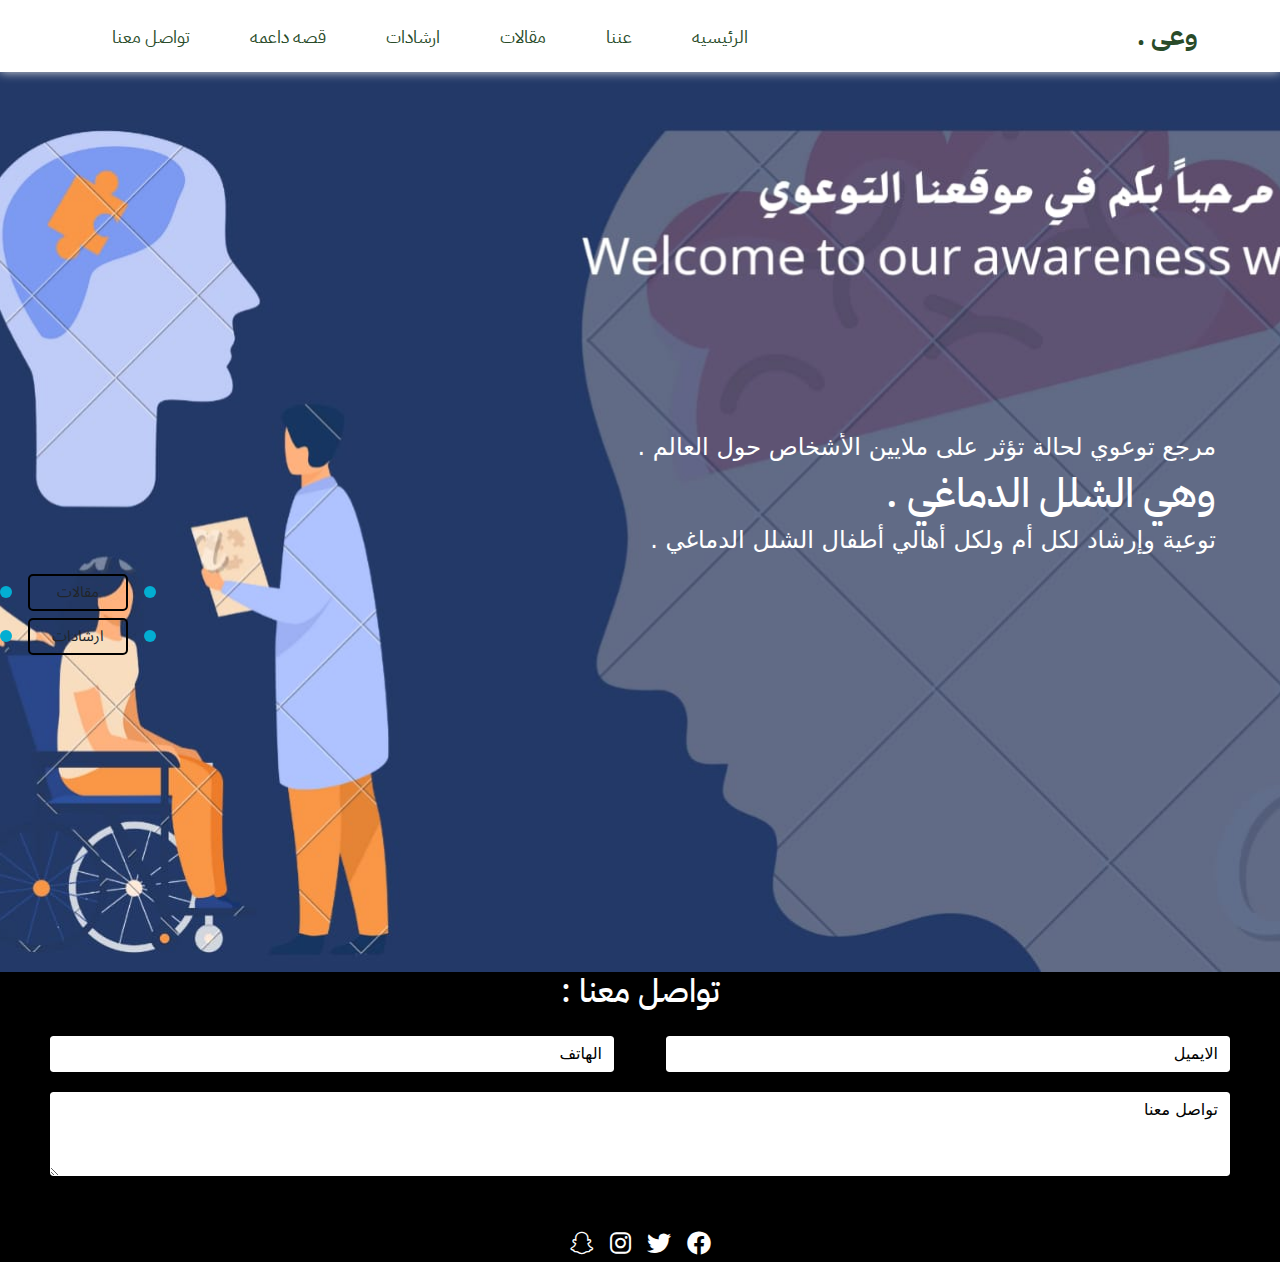
<file: index.html>
<!DOCTYPE html>
<html lang="en">
<head>
    <meta charset="UTF-8">
    <meta name="viewport" content="width=device-width, initial-scale=1.0">
    <title>Project</title>
    <link rel="preconnect" href="https://fonts.googleapis.com">
<link rel="preconnect" href="https://fonts.gstatic.com" crossorigin>
<link href="https://fonts.googleapis.com/css2?family=Encode+Sans+Expanded:wght@300&family=IBM+Plex+Sans+Arabic:wght@100;200;300;400;500;600;700&family=Play:wght@400;700&family=Playfair+Display:ital@0;1&display=swap" rel="stylesheet">

<link rel="preconnect" href="https://fonts.googleapis.com">
<link rel="preconnect" href="https://fonts.gstatic.com" crossorigin>
<link href="https://fonts.googleapis.com/css2?family=Encode+Sans+Expanded:wght@300&family=IBM+Plex+Sans+Arabic:wght@100;200;300;400;500;600;700&family=Noto+Sans+Arabic&family=Play:wght@400;700&family=Playfair+Display:ital@0;1&display=swap" rel="stylesheet">
    <!-- csslink -->
    <link rel="stylesheet" href="css/all.min.css">
    <link rel="stylesheet" href="css/bootstrap.min.css">
    <link rel="stylesheet" href="css/style_index.css">
</head>
<body>
  <!-- Start Header -->
  <nav>
  <div class="header " id="header">
    <div class="container">
      <a href="#" class="logo">وعى .</a>
      <ul class="main-nav">
        <li><a href="index.html">الرئيسيه</a></li>
          <li><a href="about.html">عننا</a></li>
          <li><a href="article.html">مقالات</a></li>
          <li><a href="video.html">ارشادات</a></li>
          <li><a href="story.html">قصه داعمه</a></li>
          <li><a href="#footer">تواصل معنا</a></li>
      </ul>
    </div>
  </div>
  </nav>

  <!-- ================= -->
  
  <header class="d-flex  align-items-center ">
    <div class="background-img d-flex flex-wrap   align-items-center  pe-5  w-auto ">
      <div class="header-content   me-3 mb-5  rounded-2  text-white w-75 position-relative w-auto ">
        <div class="anim  ">
          <h4 >مرجع توعوي لحالة تؤثر على ملايين الأشخاص حول العالم .</h4>
          <h1>وهي الشلل الدماغي .</h1>
          <h4>توعية وإرشاد لكل أم ولكل أهالي أطفال الشلل الدماغي .</h4>
        </div>
      </div>
      <!-- <div class="d-flex gap-3 mb-3 headbut">
        <a href="article.html"><button class="btn btn-dark ">مقالات</button></a>
        <a href="video.html"><button class="btn btn-dark ">ارشادات</button></a>
      </div> -->
      <div class=" mt-5 me-5 pt-5 pe-5 ">
        <div class="moving-element pb-3 mt-1  ">
          <a href="article.html"><p class="main-title ">مقالات</p></a>
        </div>
        <div class="moving-element2 mt-5">
          <a href="video.html"><p class="main-title">ارشادات</p></a>
        </div>
      </div>
    </div>
  </header>

  <!-- footer start=========== -->
  <footer id="footer" class="">
    <div class="w-50 m-auto d-flex flex-wrap text-center gap-4  justify-content-center align-item-center">
      <h2 class="">تواصل معنا :</h2>
    </div>
    <div class="contact w-100  px-5">
      <form action="" class="">
        <div class="d-flex gap-5">
        <input class="form-control my-3" type="text" name='email' placeholder='الايميل'>
        <input class="form-control my-3 " type="number" name='phone' placeholder='الهاتف'>
      </div>
      <textarea class="form-control" name="textarea" rows="3" cols="30" placeholder="تواصل معنا"></textarea>
      </form>
    </div>
      <div class="mt-5 footerIcons m-0  w-100 d-flex gap-3 justify-content-center fs-4 text-white">
        <a href="https://www.facebook.com/profile.php?id=61558354317161&mibextid=ZbWKwL" target="_blank"><i class="fa-brands fa-facebook"></i></a>
        <a href=""><i class="fa-brands fa-twitter"></i></a>
        <a href=""><i class="fa-brands fa-instagram"></i></a>
        <a href=""><i class="fa-brands fa-snapchat"></i></a>
        </div>
    
    
  </footer>
 <!-- footer end================ -->

  <script src="JS/bootstrap.bundle.min.js"></script>
  <script>

  </script>
</body>
</html>
</file>
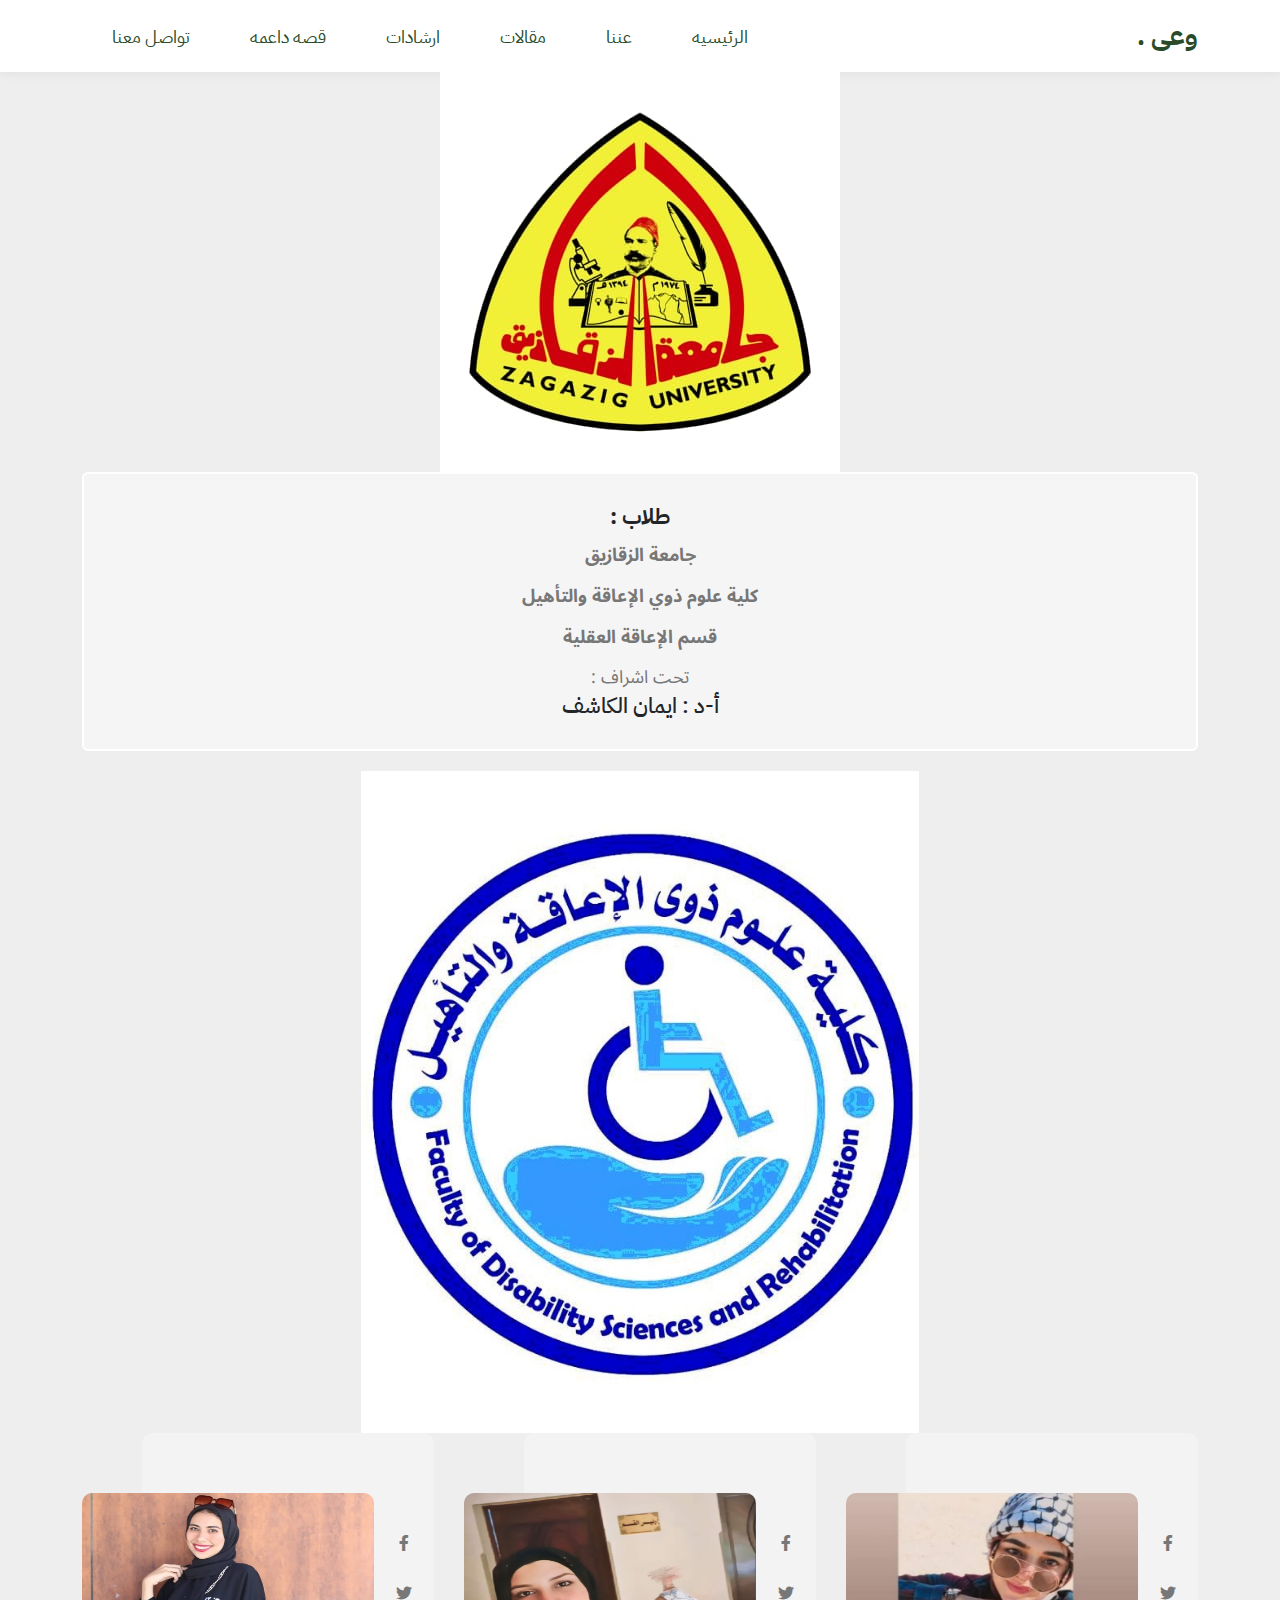
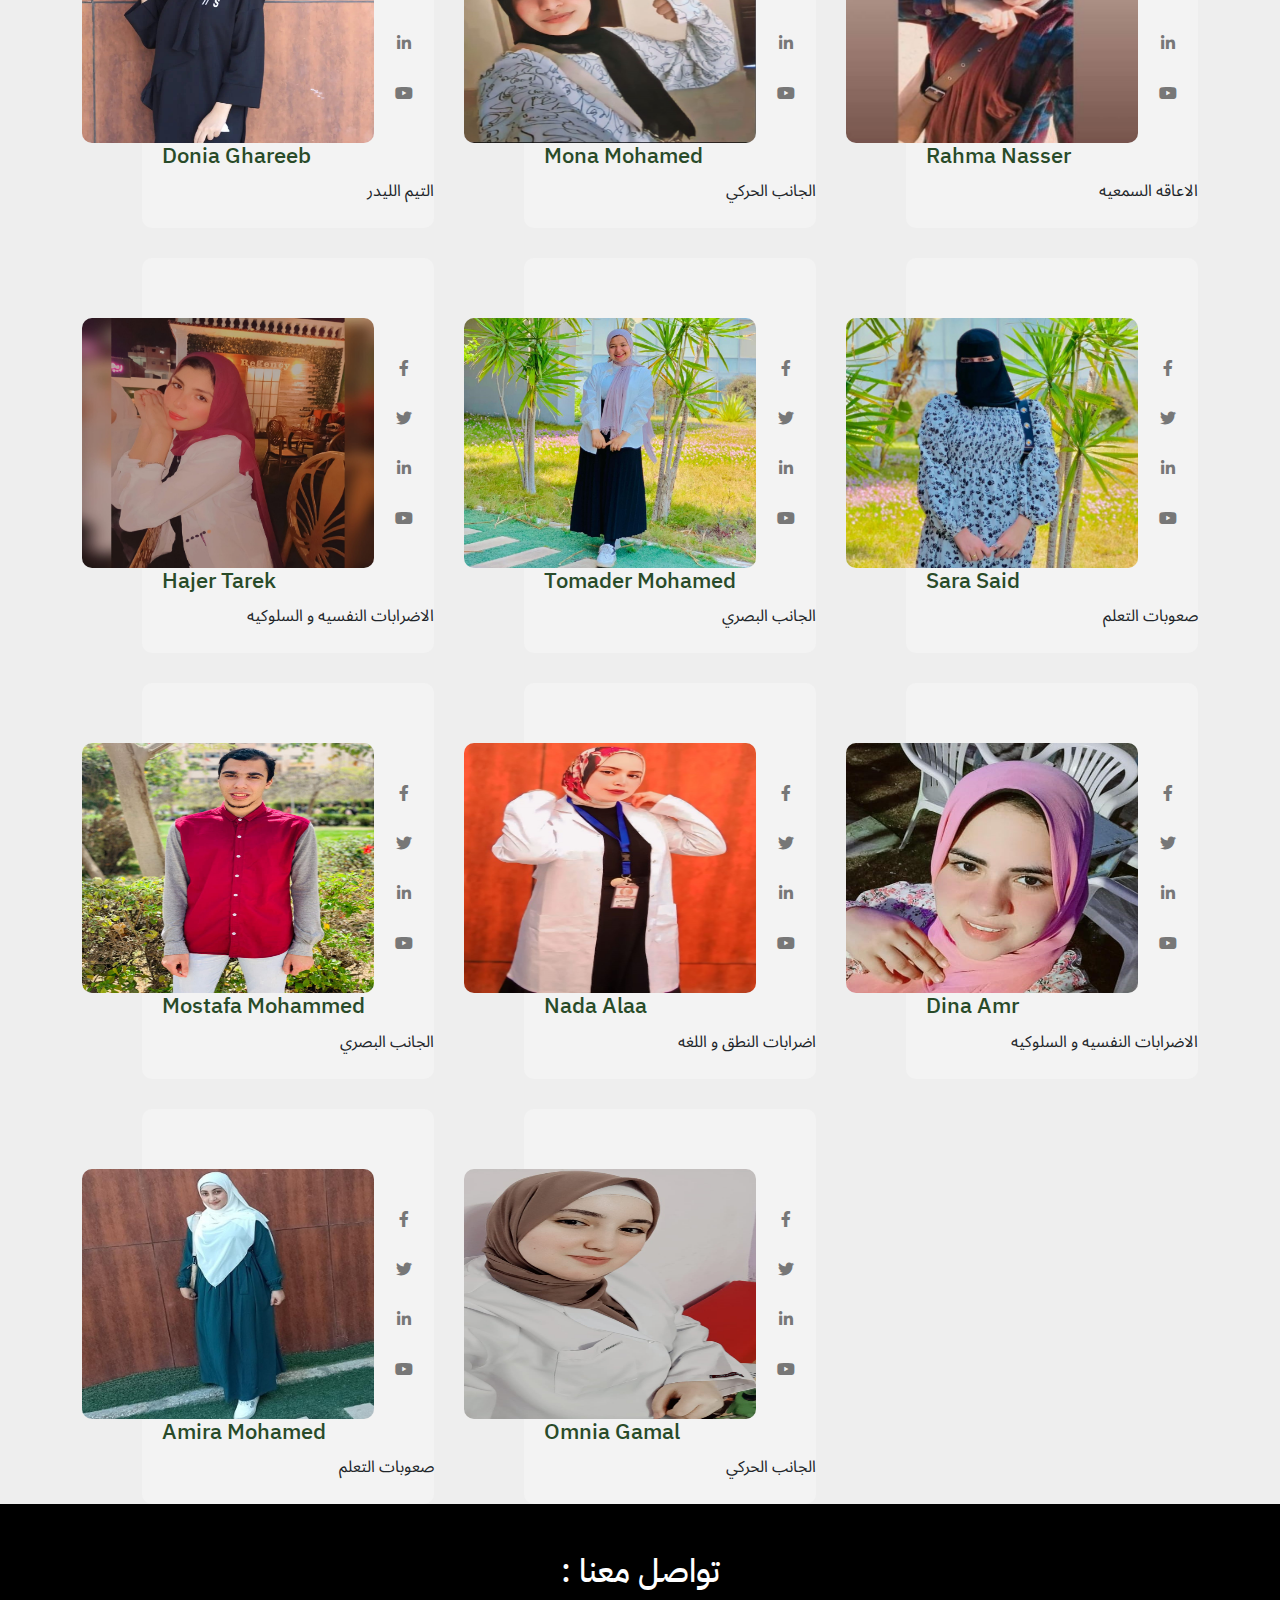
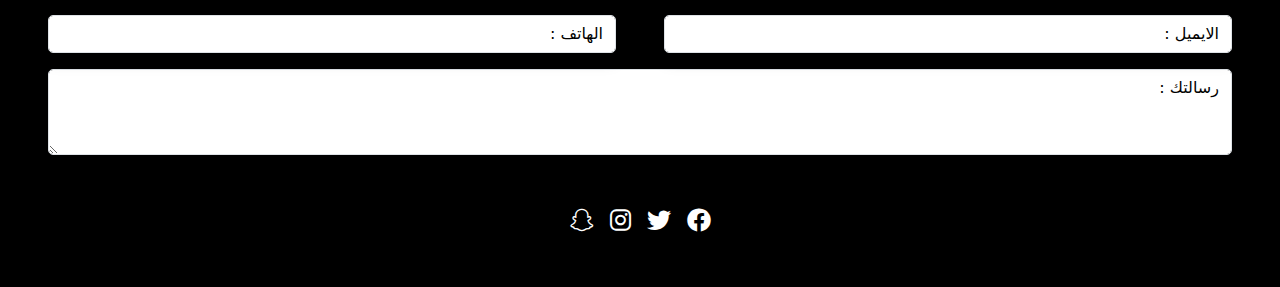
<file: about.html>
<!DOCTYPE html>
<html lang="en">
<head>
    <meta charset="UTF-8">
    <meta name="viewport" content="width=device-width, initial-scale=1.0">
    <title>قصه</title>
    <link rel="preconnect" href="https://fonts.googleapis.com">
<link rel="preconnect" href="https://fonts.gstatic.com" crossorigin>
<link href="https://fonts.googleapis.com/css2?family=Encode+Sans+Expanded:wght@300&family=IBM+Plex+Sans+Arabic:wght@100;200;300;400;500;600;700&family=Play:wght@400;700&family=Playfair+Display:ital@0;1&display=swap" rel="stylesheet">

<link rel="preconnect" href="https://fonts.googleapis.com">
<link rel="preconnect" href="https://fonts.gstatic.com" crossorigin>
<link href="https://fonts.googleapis.com/css2?family=Encode+Sans+Expanded:wght@300&family=IBM+Plex+Sans+Arabic:wght@100;200;300;400;500;600;700&family=Noto+Sans+Arabic&family=Play:wght@400;700&family=Playfair+Display:ital@0;1&display=swap" rel="stylesheet">
    <!-- csslink -->
    <link rel="stylesheet" href="css/all.min.css">
    <link rel="stylesheet" href="css/bootstrap.min.css">
    <link rel="stylesheet" href="css/about.css">
</head>
<body >
   <!-- Start Header -->
   <nav>
    <div class="header" id="header">
      <div class="container">
        <a href="#" class="logo ">وعى .</a>
        <ul class="main-nav">
          <li><a href="index.html">الرئيسيه</a></li>
          <li><a href="index.html">عننا</a></li>
          <li><a href="article.html">مقالات</a></li>
          <li><a href="video.html">ارشادات</a></li>
          <li><a href="story.html">قصه داعمه</a></li>
          <li><a href="#footer">تواصل معنا</a></li>
        </ul>
      </div>
    </div>
    </nav>
    <!-- =========================== -->
    <!-- =========================== -->
    <div class="work-steps" id="work-steps">
  
      <div class="container d-flex flex-wrap">
        <div class="d-flex flex-wrap col-xxl-3 col-sm-12 justify-content-center">
        <img src="images/logo.jpg" alt="" class="image" />
        </div>
        <div class="info col-xxl-5 col-sm-12">
          <div class="box">
            
            <div class="text">
              <h3 class="fw-bold">  
                طلاب :      
              </h3>
              <p class="fw-bold">
                جامعة الزقازيق 
              </p>
              <p class="fw-bold">
                كلية علوم ذوي الإعاقة والتأهيل 
              </p>
              <p class="fw-bold">
                قسم الإعاقة العقلية
              </p>
              <p>تحت اشراف :</p>
              <h3>أ-د : ايمان الكاشف</h3>
            </div>
          </div>
          
          
        </div>
        <div class="d-flex flex-wrap col-xxl-3 col-sm-12 justify-content-center ">
        <img src="images/logo2.jpg" alt="" class="image" />
        </div>
      </div>
    </div>
    <!-- End Work Steps -->
    <!-- Start Team -->
    <div class="team " id="team">
      <div class="container">
        <div class="box">
          <div class="data">
            <img src="images/team-05.jpg" alt="" />
            <div class="social">
              <a href="#">
                <i class="fab fa-facebook-f"></i>
              </a>
              <a href="#">
                <i class="fab fa-twitter"></i>
              </a>
              <a href="#">
                <i class="fab fa-linkedin-in"></i>
              </a>
              <a href="#">
                <i class="fab fa-youtube"></i>
              </a>
            </div>
          </div>
          <div class="info">
            <h3>Donia Ghareeb</h3>
            <p>التيم الليدر</p>
            
          </div>
        </div>
        <div class="box">
          <div class="data">
            <img src="images/team-10.jpg" alt="" />
            <div class="social">
              <a href="#">
                <i class="fab fa-facebook-f"></i>
              </a>
              <a href="#">
                <i class="fab fa-twitter"></i>
              </a>
              <a href="#">
                <i class="fab fa-linkedin-in"></i>
              </a>
              <a href="#">
                <i class="fab fa-youtube"></i>
              </a>
            </div>
          </div>
          <div class="info">
            <h3>Mona Mohamed</h3>
            <p>الجانب الحركي</p>
            
          </div>
        </div>
        <div class="box">
          <div class="data">
            <img src="images/team-07.jpg" alt="" />
            <div class="social">
              <a href="#">
                <i class="fab fa-facebook-f"></i>
              </a>
              <a href="#">
                <i class="fab fa-twitter"></i>
              </a>
              <a href="#">
                <i class="fab fa-linkedin-in"></i>
              </a>
              <a href="#">
                <i class="fab fa-youtube"></i>
              </a>
            </div>
          </div>
          <div class="info">
            <h3>Rahma Nasser</h3>
            <p>الاعاقه السمعيه</p>
          </div>
        </div>
        
        <div class="box">
          <div class="data">
            <img src="images/team-06.jpg" alt="" />
            <div class="social">
              <a href="#">
                <i class="fab fa-facebook-f"></i>
              </a>
              <a href="#">
                <i class="fab fa-twitter"></i>
              </a>
              <a href="#">
                <i class="fab fa-linkedin-in"></i>
              </a>
              <a href="#">
                <i class="fab fa-youtube"></i>
              </a>
            </div>
          </div>
          <div class="info">
            <h3>Hajer Tarek</h3>
            <p>الاضرابات النفسيه و السلوكيه</p>
            
          </div>
        </div>
        <div class="box">
          <div class="data">
            <img src="images/team-04.jpg" alt="" />
            <div class="social">
              <a href="#">
                <i class="fab fa-facebook-f"></i>
              </a>
              <a href="#">
                <i class="fab fa-twitter"></i>
              </a>
              <a href="#">
                <i class="fab fa-linkedin-in"></i>
              </a>
              <a href="#">
                <i class="fab fa-youtube"></i>
              </a>
            </div>
          </div>
          <div class="info">
            <h3>Tomader mohamed</h3>
            <p>الجانب البصري</p>
            
          </div>
        </div>
        <div class="box">
          <div class="data">
            <img src="images/team-02.jpg" alt="" />
            <div class="social">
              <a href="#">
                <i class="fab fa-facebook-f"></i>
              </a>
              <a href="#">
                <i class="fab fa-twitter"></i>
              </a>
              <a href="#">
                <i class="fab fa-linkedin-in"></i>
              </a>
              <a href="#">
                <i class="fab fa-youtube"></i>
              </a>
            </div>
          </div>
          <div class="info">
            <h3> Sara said</h3>
            <p>صعوبات التعلم</p>
            
          </div>
        </div>
        <div class="box">
          <div class="data">
            <img src="images/team-03.jpg" alt="" />
            <div class="social">
              <a href="#">
                <i class="fab fa-facebook-f"></i>
              </a>
              <a href="#">
                <i class="fab fa-twitter"></i>
              </a>
              <a href="#">
                <i class="fab fa-linkedin-in"></i>
              </a>
              <a href="#">
                <i class="fab fa-youtube"></i>
              </a>
            </div>
          </div>
          <div class="info">
            <h3>Mostafa Mohammed</h3>
            <p>الجانب البصري</p>
            
          </div>
        </div>
        <div class="box">
          <div class="data">
            <img src="images/team-01.jpg" alt="" />
            <div class="social">
              <a href="#">
                <i class="fab fa-facebook-f"></i>
              </a>
              <a href="#">
                <i class="fab fa-twitter"></i>
              </a>
              <a href="#">
                <i class="fab fa-linkedin-in"></i>
              </a>
              <a href="#">
                <i class="fab fa-youtube"></i>
              </a>
            </div>
          </div>
          <div class="info">
            <h3>Nada Alaa</h3>
            <p>اضرابات النطق و اللغه</p>
            
          </div>
        </div>
        
        <div class="box">
          <div class="data">
            <img src="images/team-09.jpg" alt="" />
            <div class="social">
              <a href="#">
                <i class="fab fa-facebook-f"></i>
              </a>
              <a href="#">
                <i class="fab fa-twitter"></i>
              </a>
              <a href="#">
                <i class="fab fa-linkedin-in"></i>
              </a>
              <a href="#">
                <i class="fab fa-youtube"></i>
              </a>
            </div>
          </div>
          <div class="info">
            <h3>Dina Amr</h3>
            <p>الاضرابات النفسيه و السلوكيه</p>
            
          </div>
        </div>
        <div class="box">
          <div class="data">
            <img src="images/team-08.jpg" alt="" />
            <div class="social">
              <a href="#">
                <i class="fab fa-facebook-f"></i>
              </a>
              <a href="#">
                <i class="fab fa-twitter"></i>
              </a>
              <a href="#">
                <i class="fab fa-linkedin-in"></i>
              </a>
              <a href="#">
                <i class="fab fa-youtube"></i>
              </a>
            </div>
          </div>
          <div class="info">
            <h3>Amira Mohamed</h3>
            <p>صعوبات التعلم</p>
            
          </div>
        </div>
        <div class="box">
          <div class="data">
            <img src="images/team-11.jpg" alt="" />
            <div class="social">
              <a href="#">
                <i class="fab fa-facebook-f"></i>
              </a>
              <a href="#">
                <i class="fab fa-twitter"></i>
              </a>
              <a href="#">
                <i class="fab fa-linkedin-in"></i>
              </a>
              <a href="#">
                <i class="fab fa-youtube"></i>
              </a>
            </div>
          </div>
          <div class="info">
            <h3>Omnia Gamal</h3>
            <p>الجانب الحركي</p>
            
          </div>
        </div>
      </div>
    </div>
    
    <!-- =========================== -->
    
<!-- footer start=========== -->
<footer id="footer" class="py-5 ">
  <div class="w-50 m-auto d-flex flex-wrap text-center gap-4  justify-content-center align-item-center">
    <h2 class="">تواصل معنا :</h2>
  </div>
  <div class="contact w-100  px-5">
    <form action="" class="">
      <div class="d-flex gap-5">
      <input class="form-control shadow my-3" type="text" name='email' placeholder='الايميل :'>
      <input class="form-control shadow my-3 " type="number" name='phone' placeholder='الهاتف :'>
    </div>
    <textarea class="form-control" name="textarea" rows="3" cols="30" placeholder="رسالتك :"></textarea>
    </form>
  </div>
    <div class="mt-5 footerIcons m-0  w-100 d-flex gap-3 justify-content-center fs-4 text-white">
      <a href=""><i class="fa-brands fa-facebook"></i></a>
      <a href=""><i class="fa-brands fa-twitter"></i></a>
      <a href=""><i class="fa-brands fa-instagram"></i></a>
      <a href=""><i class="fa-brands fa-snapchat"></i></a>
      </div>
  
  
</footer>
<!-- footer end================ -->

</script>
    <script src="JS/bootstrap.bundle.min.js"></script>

</body>
</html>
</file>
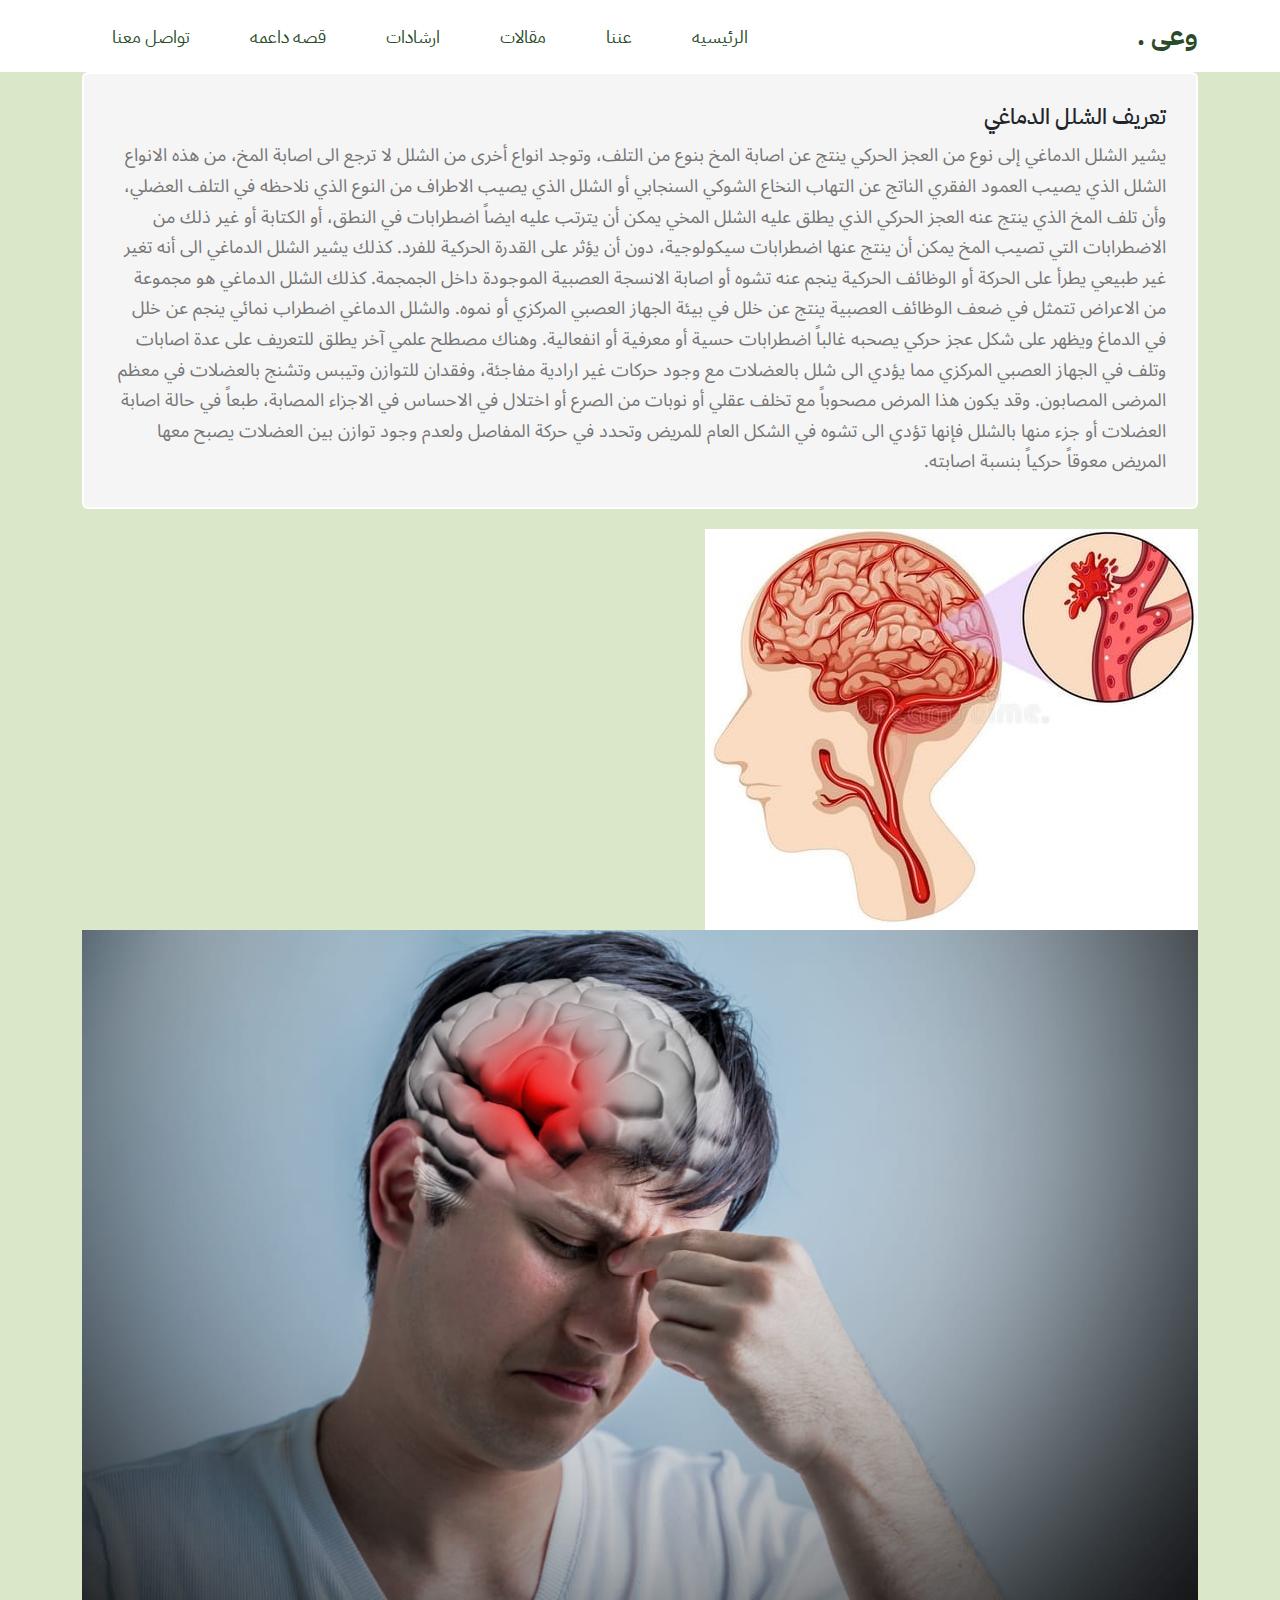
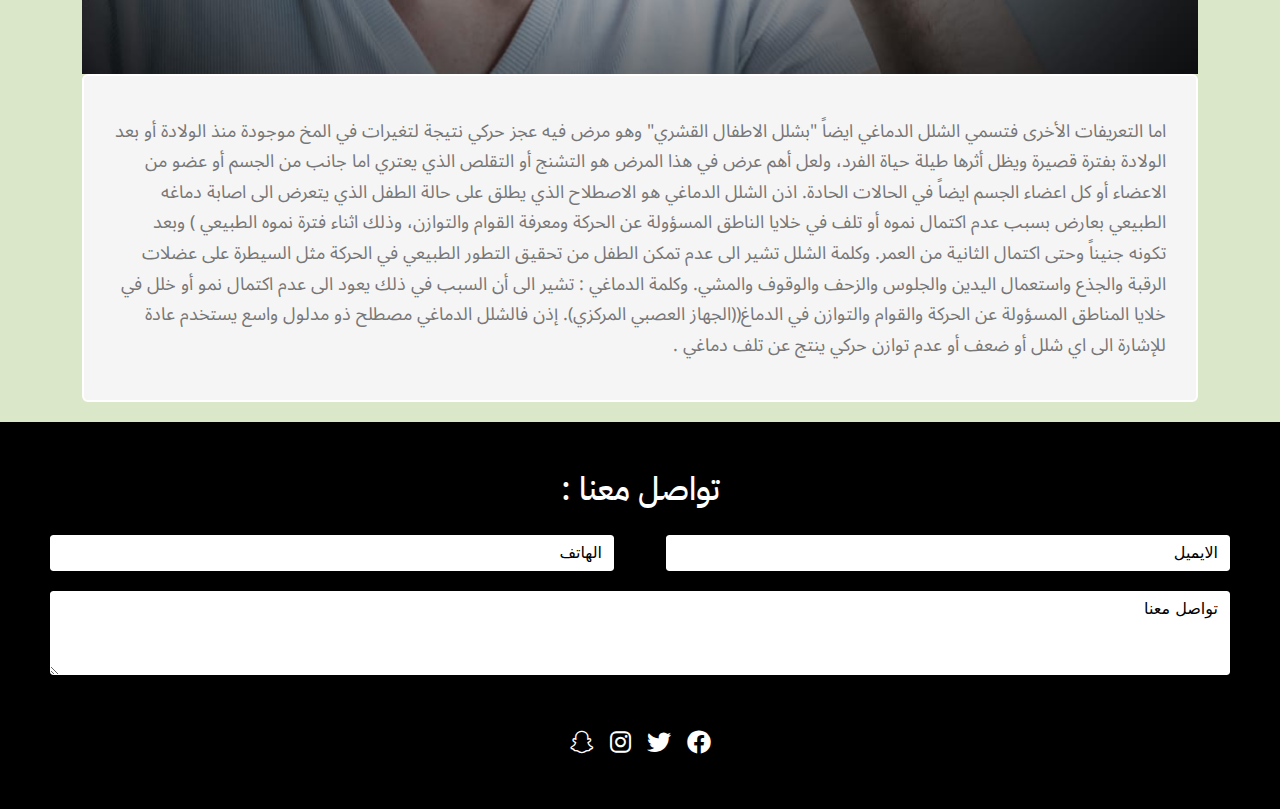
<file: paragraph1.html>
<!DOCTYPE html>
<html lang="en">
<head>
    <meta charset="UTF-8">
    <meta name="viewport" content="width=device-width, initial-scale=1.0">
    <title>مقالات</title>
    <link rel="preconnect" href="https://fonts.googleapis.com">
<link rel="preconnect" href="https://fonts.gstatic.com" crossorigin>
<link href="https://fonts.googleapis.com/css2?family=Encode+Sans+Expanded:wght@300&family=IBM+Plex+Sans+Arabic:wght@100;200;300;400;500;600;700&family=Play:wght@400;700&family=Playfair+Display:ital@0;1&display=swap" rel="stylesheet">

<link rel="preconnect" href="https://fonts.googleapis.com">
<link rel="preconnect" href="https://fonts.gstatic.com" crossorigin>
<link href="https://fonts.googleapis.com/css2?family=Encode+Sans+Expanded:wght@300&family=IBM+Plex+Sans+Arabic:wght@100;200;300;400;500;600;700&family=Noto+Sans+Arabic&family=Play:wght@400;700&family=Playfair+Display:ital@0;1&display=swap" rel="stylesheet">
    <!-- csslink -->
    <link rel="stylesheet" href="css/all.min.css">
    <link rel="stylesheet" href="css/bootstrap.min.css">
    <link rel="stylesheet" href="css/paragraph1.css">
</head>
<body>

  <!-- =============== -->
   <!-- Start Header -->
   <nav>
    <div class="header" id="header">
      <div class="container">
        <a href="#" class="logo">وعى .</a>
        <ul class="main-nav">
          <li><a href="index.html">الرئيسيه</a></li>
          <li><a href="about.html">عننا</a></li>
          <li><a href="article.html">مقالات</a></li>
          <li><a href="video.html">ارشادات</a></li>
          <li><a href="story.html">قصه داعمه</a></li>
          <li><a href="#footer">تواصل معنا</a></li>
        </ul>
      </div>
    </div>
    </nav>
  <!-- =============== -->
<!-- Start Work Steps -->
<div class="work-steps" id="work-steps">
  
  <div class="container d-flex flex-wrap ">
    <div class="info col-xxl-6 col-sm-12">
      <div class="box">
        
        <div class="text">
          <h3>تعريف الشلل الدماغي 
          </h3>
          <p>
            يشير الشلل الدماغي إلى نوع من العجز الحركي ينتج عن اصابة المخ بنوع من التلف، وتوجد انواع أخرى من الشلل لا ترجع الى اصابة المخ، من هذه الانواع الشلل الذي يصيب العمود الفقري الناتج عن التهاب النخاع الشوكي السنجابي أو الشلل الذي يصيب الاطراف من النوع الذي نلاحظه في التلف العضلي، وأن تلف المخ الذي ينتج عنه العجز الحركي الذي يطلق عليه الشلل المخي يمكن أن يترتب عليه ايضاً اضطرابات في النطق، أو الكتابة أو غير ذلك من الاضطرابات التي تصيب المخ يمكن أن ينتج عنها اضطرابات سيكولوجية، دون أن يؤثر على القدرة الحركية للفرد.

كذلك يشير الشلل الدماغي الى أنه تغير غير طبيعي يطرأ على الحركة أو الوظائف الحركية ينجم عنه تشوه أو اصابة الانسجة العصبية الموجودة داخل الجمجمة.

كذلك الشلل الدماغي هو مجموعة من الاعراض تتمثل في ضعف الوظائف العصبية ينتج عن خلل في بيئة الجهاز العصبي المركزي أو نموه.

والشلل الدماغي اضطراب نمائي ينجم عن خلل في الدماغ ويظهر على شكل عجز حركي يصحبه غالباً اضطرابات حسية أو معرفية أو انفعالية.

وهناك مصطلح علمي آخر يطلق للتعريف على عدة اصابات وتلف في الجهاز العصبي المركزي مما يؤدي الى شلل بالعضلات مع وجود حركات غير ارادية مفاجئة، وفقدان للتوازن وتيبس وتشنج بالعضلات في معظم المرضى المصابون.
وقد يكون هذا المرض مصحوباً مع تخلف عقلي أو نوبات من الصرع أو اختلال في الاحساس في الاجزاء المصابة، طبعاً في حالة اصابة العضلات أو جزء منها بالشلل فإنها تؤدي الى تشوه في الشكل العام للمريض وتحدد في حركة المفاصل ولعدم وجود توازن بين العضلات يصبح معها المريض معوقاً حركياً بنسبة اصابته.
          </p>
</div>
</div>


</div>
<div class="d-flex flex-wrap col-xxl-5 col-sm-12 ">
<img src="images/1.jpg" alt="" class="image" />
</div>
  </div>
</div>
<div class="work-steps" id="work-steps">
  
  <div class="container d-flex flex-wrap ">
    <div class="d-flex flex-wrap col-xxl-5 col-sm-12">
      <img src="images/2.jpg" alt="" class="image" />
      </div>
    <div class="info col-xxl-6 col-sm-12">
      <div class="box">
        
        <div class="text">
          <p>
            <p>
              اما التعريفات الأخرى فتسمي الشلل الدماغي ايضاً "بشلل الاطفال القشري"
              وهو مرض فيه عجز حركي نتيجة لتغيرات في المخ موجودة منذ الولادة أو بعد الولادة بفترة قصيرة ويظل أثرها طيلة حياة الفرد، ولعل أهم عرض في هذا المرض هو التشنج أو التقلص الذي يعتري اما جانب من الجسم أو عضو من الاعضاء أو كل اعضاء الجسم ايضاً في الحالات الحادة.
              
              اذن الشلل الدماغي هو الاصطلاح الذي يطلق على حالة الطفل الذي يتعرض الى اصابة دماغه الطبيعي بعارض بسبب عدم اكتمال نموه أو تلف في خلايا الناطق المسؤولة عن الحركة ومعرفة القوام والتوازن، وذلك اثناء فترة نموه الطبيعي ) وبعد تكونه جنيناً وحتى اكتمال الثانية من العمر.
              
              وكلمة الشلل تشير الى عدم تمكن الطفل من تحقيق التطور الطبيعي في الحركة مثل السيطرة على عضلات الرقبة والجذع واستعمال اليدين والجلوس والزحف والوقوف والمشي.
              
              وكلمة الدماغي : تشير الى أن السبب في ذلك يعود الى عدم اكتمال نمو أو خلل في خلايا المناطق المسؤولة عن الحركة والقوام والتوازن في الدماغ((الجهاز العصبي المركزي).
              
              إذن فالشلل الدماغي مصطلح ذو مدلول واسع يستخدم عادة للإشارة الى اي شلل أو ضعف أو عدم توازن حركي ينتج عن تلف دماغي .
              </p>
          </p>
</div>
</div>
</div>

  </div>
</div>
<!-- End Work Steps -->
    <!-- ================== -->

    <!-- footer start=========== -->
  <footer id="footer" class="py-5">
    <div class="w-50 m-auto d-flex flex-wrap text-center gap-4  justify-content-center align-item-center">
      <h2 class="">تواصل معنا :</h2>
    </div>
    <div class="contact w-100  px-5">
      <form action="" class="">
        <div class="d-flex gap-5">
        <input class="form-control my-3" type="text" name='email' placeholder='الايميل'>
        <input class="form-control my-3 " type="number" name='phone' placeholder='الهاتف'>
      </div>
      <textarea class="form-control" name="textarea" rows="3" cols="30" placeholder="تواصل معنا"></textarea>
      </form>
    </div>
      <div class="mt-5 footerIcons m-0  w-100 d-flex gap-3 justify-content-center fs-4 text-white">
        <a href=""><i class="fa-brands fa-facebook"></i></a>
        <a href=""><i class="fa-brands fa-twitter"></i></a>
        <a href=""><i class="fa-brands fa-instagram"></i></a>
        <a href=""><i class="fa-brands fa-snapchat"></i></a>
        </div>
    
    
  </footer>
 <!-- footer end================ -->

    <script src="JS/bootstrap.bundle.min.js"></script>
</body>
</html>
</file>
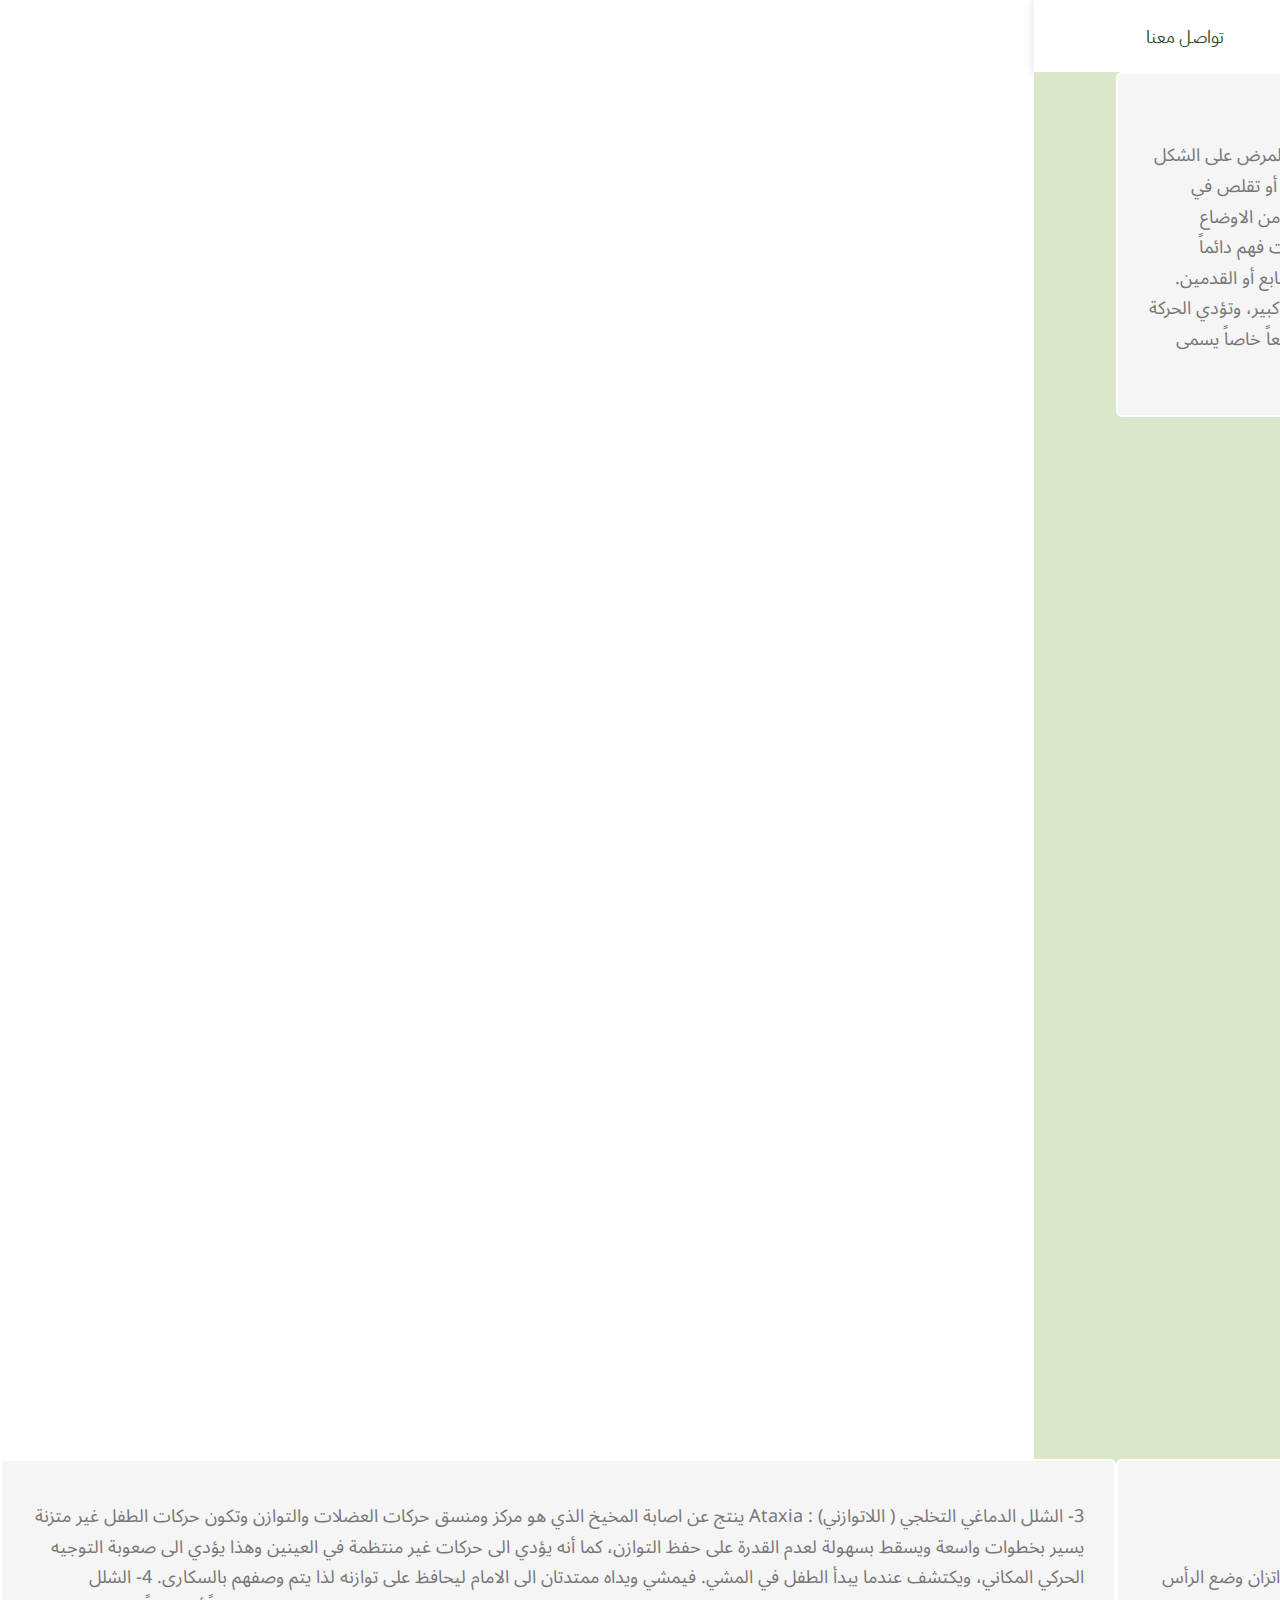
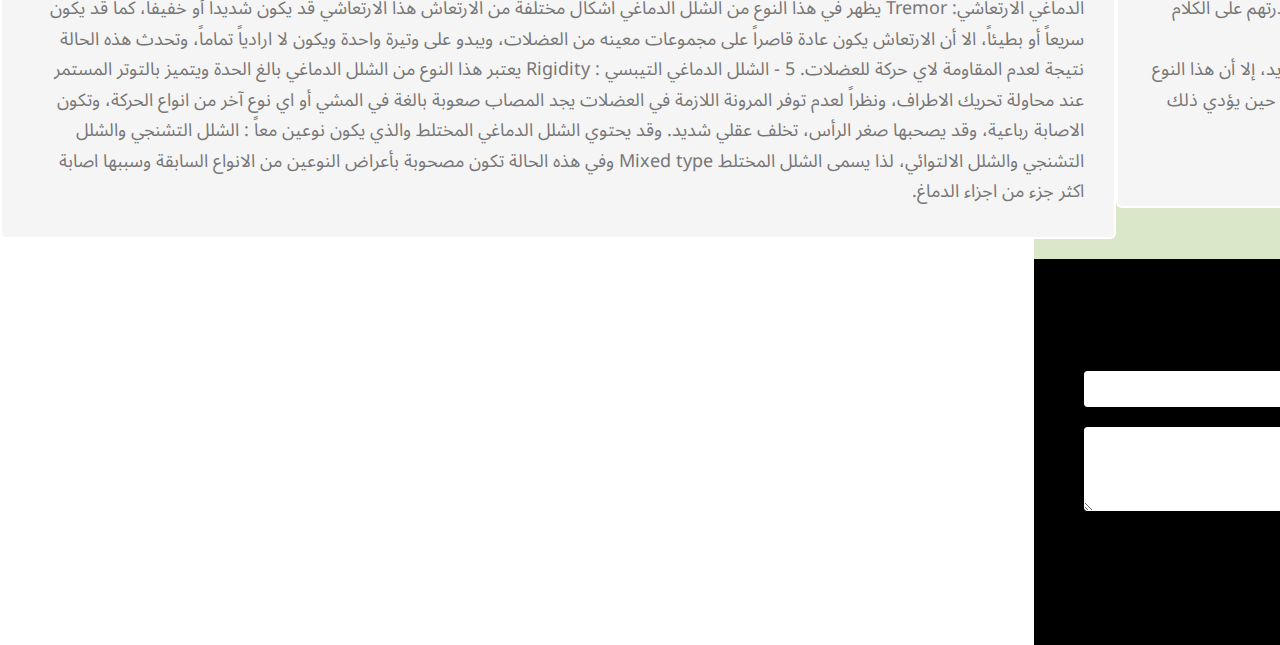
<file: paragraph2.html>
<!DOCTYPE html>
<html lang="en">
<head>
    <meta charset="UTF-8">
    <meta name="viewport" content="width=device-width, initial-scale=1.0">
    <title>مقالات</title>
    <link rel="preconnect" href="https://fonts.googleapis.com">
<link rel="preconnect" href="https://fonts.gstatic.com" crossorigin>
<link href="https://fonts.googleapis.com/css2?family=Encode+Sans+Expanded:wght@300&family=IBM+Plex+Sans+Arabic:wght@100;200;300;400;500;600;700&family=Play:wght@400;700&family=Playfair+Display:ital@0;1&display=swap" rel="stylesheet">

<link rel="preconnect" href="https://fonts.googleapis.com">
<link rel="preconnect" href="https://fonts.gstatic.com" crossorigin>
<link href="https://fonts.googleapis.com/css2?family=Encode+Sans+Expanded:wght@300&family=IBM+Plex+Sans+Arabic:wght@100;200;300;400;500;600;700&family=Noto+Sans+Arabic&family=Play:wght@400;700&family=Playfair+Display:ital@0;1&display=swap" rel="stylesheet">
    <!-- csslink -->
    <link rel="stylesheet" href="css/all.min.css">
    <link rel="stylesheet" href="css/bootstrap.min.css">
    <link rel="stylesheet" href="css/paragraph1.css">
</head>
<body>

  <!-- =============== -->
   <!-- Start Header -->
   <nav>
    <div class="header" id="header">
      <div class="container">
        <a href="#" class="logo">وعى .</a>
        <ul class="main-nav">
          <li><a href="index.html">الرئيسيه</a></li>
          <li><a href="about.html">عننا</a></li>
          <li><a href="article.html">مقالات</a></li>
          <li><a href="video.html">ارشادات</a></li>
          <li><a href="story.html">قصه داعمه</a></li>
          <li><a href="#footer">تواصل معنا</a></li>
        </ul>
      </div>
    </div>
    </nav>
  <!-- =============== -->
<!-- Start Work Steps -->
<div class="work-steps" id="work-steps">
  
  <div class="container d-flex flex-wrap ">
    <div class="info col-xxl-6 col-sm-12">
      <div class="box">
        
        <div class="text">
          <h3>            تصنيف الشلل الدماغي :
          </h3>
          <p>
            تصنيف الشلل الدماغي :

1 - الشلل الدماغي التقلصي ( التشنجي) : Spastic

اكتشفه الدكتور Little في لندن عام ١٩٦١ ، ويظهر هذا المرض على الشكل التالي: يفقد الطفل توازنه وتظهر حركات لا ارادية مع تشنجات عضلية في عضلات مختلفة حسب الاصابة.

اذن تقلصي يعني وجود شد أو تقلص في العضلات، تقلص العضلات بجعل الحركات بطيئة وضعيفة والتعليمات القادمة من الجزء المصاب في الدماغ تجعل الجسم يأخذ نماذج من الاوضاع الخاطئة أو غير الطبيعية لذا فإن الطفل يجد صعوبة في التحرك والتخلص من هذه الاوضاع وهذا يسبب فقدان انواع مختلفة من الحركات فهم دائماً يتحركون أو يجلسون بنفس الطريقة وبالتدريج ممكن أن تتكون تشوهات وضعية مثل انحناء الظهر أو تشوه الحوض، أو الركبتين، أو الاصابع أو القدمين.

كذلك فإن عضلات الجسم تصبح ضعيفة نتيجة عدم استخدامها وبقائها في اوضاع معينة ولكونها ذي مدى حركي محدود وتتطلب جهد كبير، وتؤدي الحركة المفاجئة الى انقباض شديد في العضلات وهذا ما يطلق عليه اسم انعكاس الانبساط. واذا كانت الاطراف السفلى مصابة فإنها تأخذ وضعاً خاصاً يسمى وضع المقص في هذا الوضع تقترب الرجلان من بعضهما بسبب انقباض العضلات فيهما، وقد يحدث دوران القدم الى الداخل.

</p>

</div>
</div>


</div>
<div class="d-flex flex-wrap mt-3 col-xxl-5 col-sm-12 ">
  <img src="images/4.jpg" alt="" class="image" />
  </div>

</div>
</div>

<div class="work-steps" id="work-steps">
  
  <div class="container d-flex align-items-baseline">
    <div class="info col-xxl-6 col-sm-12">
      <div class="box col-12 ">
        
        <div class="text">
          <p>
            

2- الشلل الدماغي الالتوائي ( التخبطي) أو الكنعاني : Athetosi
<br>
ينتج عن اصابة الجزء الامامي الاوسط من الدماغ، ويترتب على هذا العجز درجة أكبر مما يحتوي عليه النوع التشنجي،<br> وتبدو مظاهر الشلل الالتوائي واضحة من بعض الاعراض منها الاهتزاز المستمر، الحركة غير المعتدلة، سيلان اللعاب ،التواء الوجه، عدم اتزان وضع الرأس والرقبة والكتفين التقلصات اللاارادية في العضلات التي تنتج عن درجة واضحة من عدم القدرة على التنسيق العضلي الحركي، وتكون قدرتهم على الكلام محدودة لعدم مقدرة الطفل على ضبط العضلات المسؤولة عن الكلام مما يجعل كلام الطفل غير واضح وغير مفهوم
<br>
هذا ويصنف الشلل الدماغي الالتوائي بنوعين رئيسين هما : الشلل التوتري والشلل غير التوتري، يتصف النوع التوتري بتوتر عضلي شديد، إلا أن هذا النوع من التوتر يختلف عن التوتر المصاحب للشلل التشنجي ففي الشلل الالتوائي التوتري تؤدي حركة الطرف بشكل متكرر إلى استرخائه في حين يؤدي ذلك الى التيبس في حالة الشلل الدماغي التشنجي، اما بالنسبة للنوع غير التوتري فيتصف بحركات التوائية دون حدوث توتر عضلي شديد،<br> وهذه الحركات انواع عديدة منها الحركات الدورانية والاوضاع الخاطئة والحركات الراقصة.
<br>
          </p>

</div>
</div>

</div>
<div class="info col-xxl-6 col-sm-12">
  

<div class="box col-12">
        
  <div class="text ">
    
    <p>
      
3- الشلل الدماغي التخلجي ( اللاتوازني) : Ataxia

ينتج عن اصابة المخيخ الذي هو مركز ومنسق حركات العضلات والتوازن وتكون حركات الطفل غير متزنة يسير بخطوات واسعة ويسقط بسهولة لعدم القدرة على حفظ التوازن، كما أنه يؤدي الى حركات غير منتظمة في العينين وهذا يؤدي الى صعوبة التوجيه الحركي المكاني، ويكتشف عندما يبدأ الطفل في المشي. فيمشي ويداه ممتدتان الى الامام ليحافظ على توازنه لذا يتم وصفهم بالسكارى.


4- الشلل الدماغي الارتعاشي: Tremor 


يظهر في هذا النوع من الشلل الدماغي اشكال مختلفة من الارتعاش هذا الارتعاشي قد يكون شديداً أو خفيفاً، كما قد يكون سريعاً أو بطيئاً، الا أن الارتعاش يكون عادة قاصراً على مجموعات معينه من العضلات، ويبدو على وتيرة واحدة ويكون لا ارادياً تماماً، وتحدث هذه الحالة نتيجة لعدم المقاومة لاي حركة
للعضلات.

5 - الشلل الدماغي التيبسي : Rigidity

يعتبر هذا النوع من الشلل الدماغي بالغ الحدة ويتميز بالتوتر المستمر عند محاولة تحريك الاطراف، ونظراً لعدم توفر المرونة اللازمة في العضلات يجد المصاب صعوبة بالغة في المشي أو اي نوع آخر من انواع الحركة، وتكون الاصابة رباعية، وقد يصحبها صغر الرأس، تخلف عقلي شديد.

وقد يحتوي الشلل الدماغي المختلط والذي يكون نوعين معاً : الشلل التشنجي والشلل التشنجي والشلل الالتوائي، لذا يسمى الشلل المختلط Mixed type وفي هذه الحالة تكون مصحوبة بأعراض النوعين من الانواع السابقة وسببها اصابة اكثر جزء من اجزاء الدماغ.
    </p>

</div>
</div>
</div>

  </div>
</div>

<!-- End Work Steps -->
    <!-- ================== -->

    <!-- footer start=========== -->
  <footer id="footer" class="py-5">
    <div class="w-50 m-auto d-flex flex-wrap text-center gap-4  justify-content-center align-item-center">
      <h2 class="">تواصل معنا :</h2>
    </div>
    <div class="contact w-100  px-5">
      <form action="" class="">
        <div class="d-flex gap-5">
        <input class="form-control my-3" type="text" name='email' placeholder='الايميل'>
        <input class="form-control my-3 " type="number" name='phone' placeholder='الهاتف'>
      </div>
      <textarea class="form-control" name="textarea" rows="3" cols="30" placeholder="تواصل معنا"></textarea>
      </form>
    </div>
      <div class="mt-5 footerIcons m-0  w-100 d-flex gap-3 justify-content-center fs-4 text-white">
        <a href=""><i class="fa-brands fa-facebook"></i></a>
        <a href=""><i class="fa-brands fa-twitter"></i></a>
        <a href=""><i class="fa-brands fa-instagram"></i></a>
        <a href=""><i class="fa-brands fa-snapchat"></i></a>
        </div>
    
    
  </footer>
 <!-- footer end================ -->

    <script src="JS/bootstrap.bundle.min.js"></script>
</body>
</html>
</file>
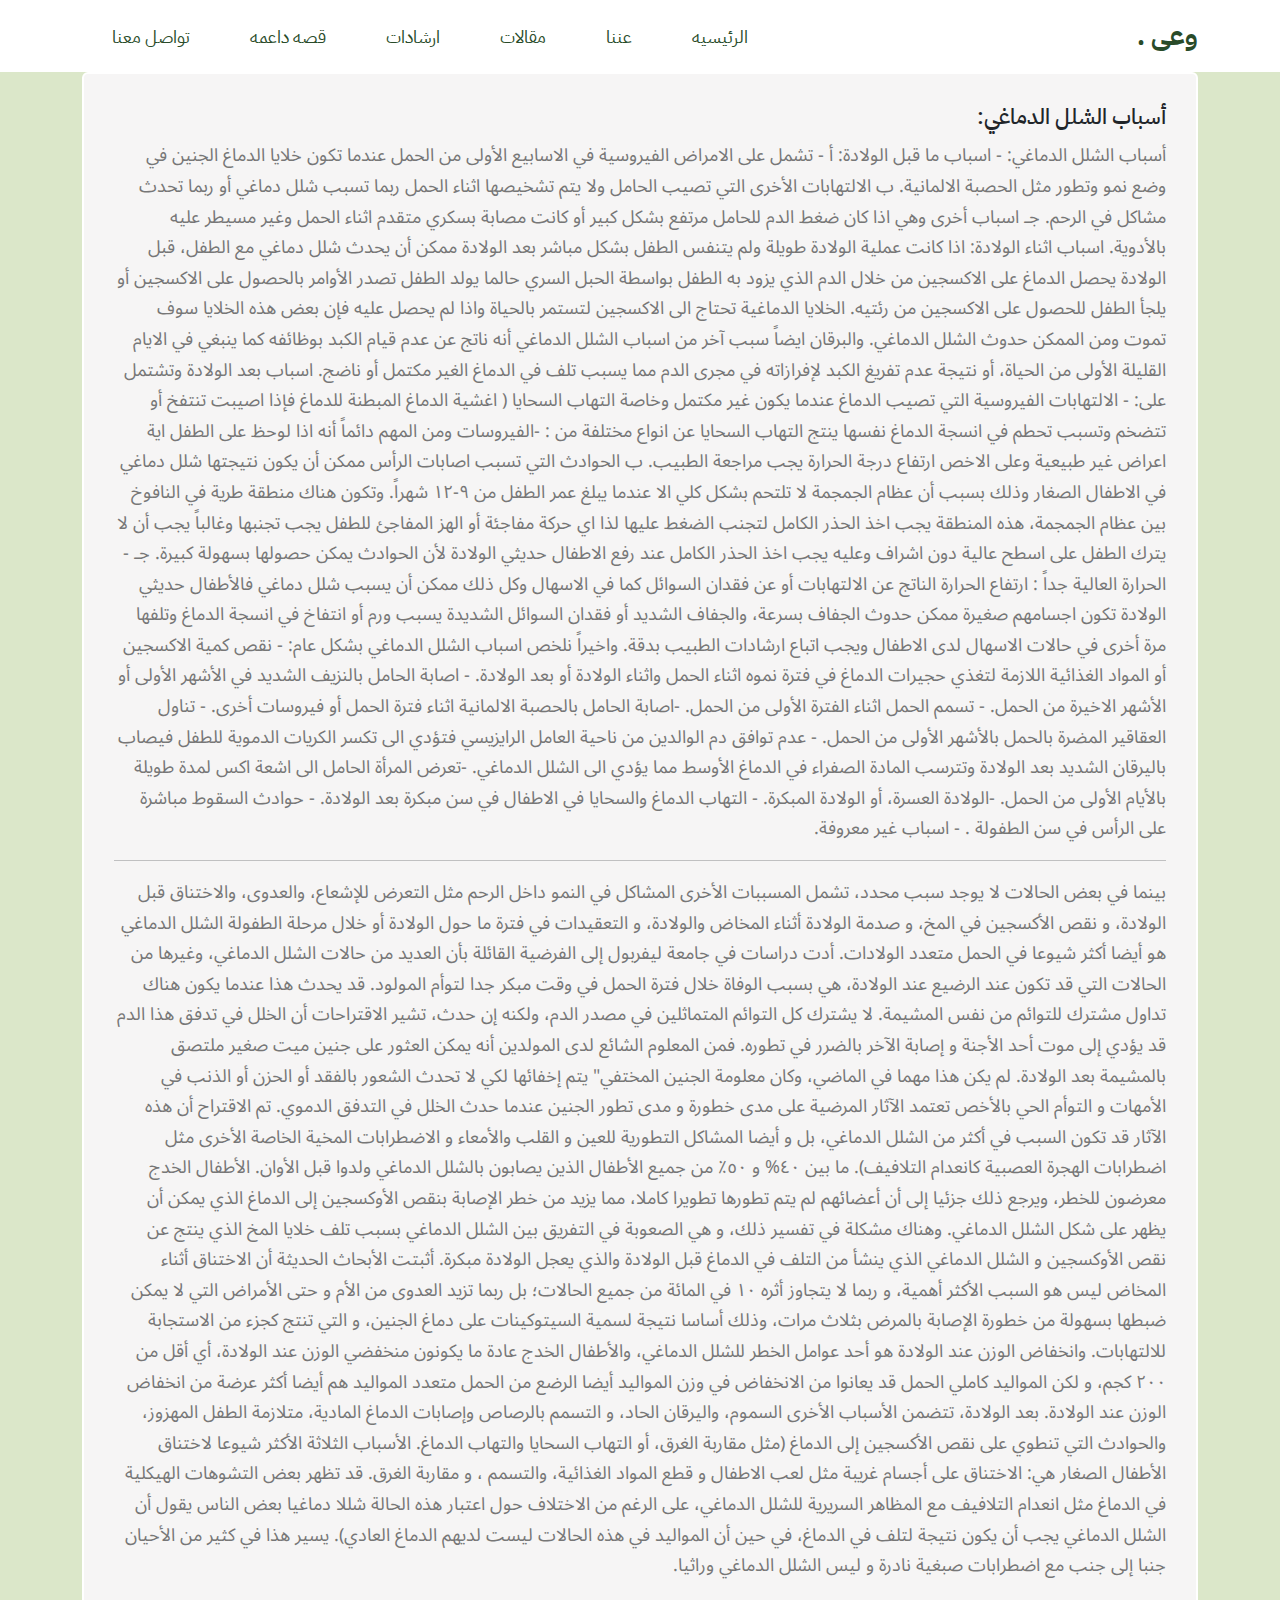
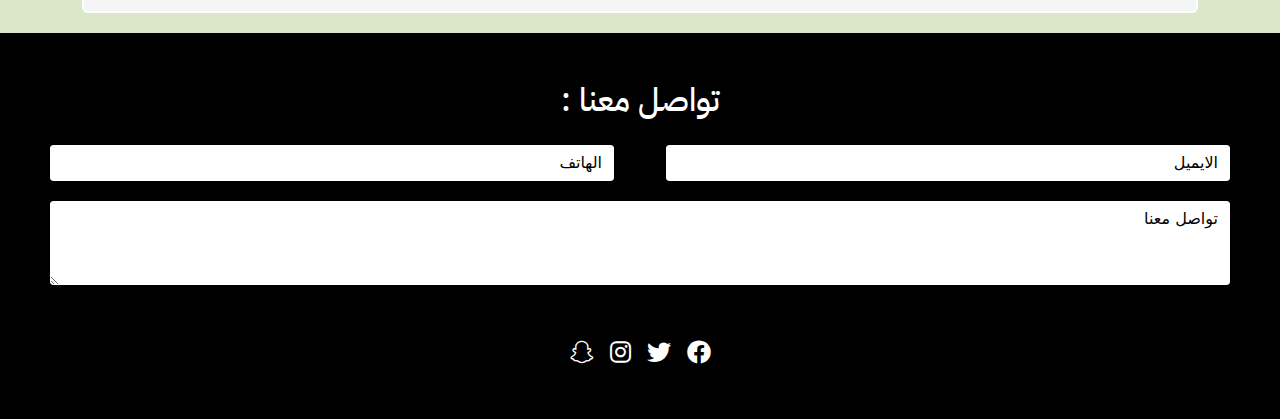
<file: paragraph3.html>
<!DOCTYPE html>
<html lang="en">
<head>
    <meta charset="UTF-8">
    <meta name="viewport" content="width=device-width, initial-scale=1.0">
    <title>مقالات</title>
    <link rel="preconnect" href="https://fonts.googleapis.com">
<link rel="preconnect" href="https://fonts.gstatic.com" crossorigin>
<link href="https://fonts.googleapis.com/css2?family=Encode+Sans+Expanded:wght@300&family=IBM+Plex+Sans+Arabic:wght@100;200;300;400;500;600;700&family=Play:wght@400;700&family=Playfair+Display:ital@0;1&display=swap" rel="stylesheet">

<link rel="preconnect" href="https://fonts.googleapis.com">
<link rel="preconnect" href="https://fonts.gstatic.com" crossorigin>
<link href="https://fonts.googleapis.com/css2?family=Encode+Sans+Expanded:wght@300&family=IBM+Plex+Sans+Arabic:wght@100;200;300;400;500;600;700&family=Noto+Sans+Arabic&family=Play:wght@400;700&family=Playfair+Display:ital@0;1&display=swap" rel="stylesheet">
    <!-- csslink -->
    <link rel="stylesheet" href="css/all.min.css">
    <link rel="stylesheet" href="css/bootstrap.min.css">
    <link rel="stylesheet" href="css/paragraph1.css">
</head>
<body>

  <!-- =============== -->
   <!-- Start Header -->
   <nav>
    <div class="header" id="header">
      <div class="container">
        <a href="#" class="logo">وعى .</a>
        <ul class="main-nav">
          <li><a href="index.html">الرئيسيه</a></li>
          <li><a href="about.html">عننا</a></li>
          <li><a href="article.html">مقالات</a></li>
          <li><a href="video.html">ارشادات</a></li>
          <li><a href="story.html">قصه داعمه</a></li>
          <li><a href="#footer">تواصل معنا</a></li>
        </ul>
      </div>
    </div>
    </nav>
  <!-- =============== -->
<!-- Start Work Steps -->
<div class="work-steps" id="work-steps">
  
  <div class="container d-flex flex-wrap ">
    <div class="info col-12">
      <div class="box">
        
        <div class="text">
          <h3>  
            أسباب الشلل الدماغي:

          </h3>
          <p>
            أسباب الشلل الدماغي:

- اسباب ما قبل الولادة:
أ - تشمل على الامراض الفيروسية في الاسابيع الأولى من الحمل عندما تكون خلايا الدماغ الجنين في وضع نمو وتطور مثل الحصبة الالمانية.

ب الالتهابات الأخرى التي تصيب الحامل ولا يتم تشخيصها اثناء الحمل ربما تسبب شلل دماغي أو ربما تحدث مشاكل في الرحم.

جـ اسباب أخرى وهي اذا كان ضغط الدم للحامل مرتفع بشكل كبير أو
كانت مصابة بسكري متقدم اثناء الحمل وغير مسيطر عليه بالأدوية.

اسباب اثناء الولادة:

اذا كانت عملية الولادة طويلة ولم يتنفس الطفل بشكل مباشر بعد الولادة ممكن أن يحدث شلل دماغي مع الطفل، قبل الولادة يحصل الدماغ على الاكسجين من خلال الدم الذي يزود به الطفل بواسطة الحبل السري حالما يولد الطفل تصدر الأوامر بالحصول على الاكسجين أو يلجأ الطفل للحصول على الاكسجين من رئتيه.

الخلايا الدماغية تحتاج الى الاكسجين لتستمر بالحياة واذا لم يحصل عليه
فإن بعض هذه الخلايا سوف تموت ومن الممكن حدوث الشلل الدماغي.

والبرقان ايضاً سبب آخر من اسباب الشلل الدماغي أنه ناتج عن عدم قيام الكبد بوظائفه كما ينبغي في الايام القليلة الأولى من الحياة، أو نتيجة عدم تفريغ الكبد لإفرازاته في مجرى الدم مما يسبب تلف في الدماغ الغير مكتمل أو ناضج.

اسباب بعد الولادة وتشتمل على:

- الالتهابات الفيروسية التي تصيب الدماغ عندما يكون غير مكتمل وخاصة التهاب السحايا ( اغشية الدماغ المبطنة للدماغ فإذا اصيبت تنتفخ أو تتضخم وتسبب تحطم في انسجة الدماغ نفسها ينتج التهاب السحايا عن انواع مختلفة من :
-الفيروسات ومن المهم دائماً أنه اذا لوحظ على الطفل اية اعراض غير طبيعية وعلى الاخص ارتفاع درجة الحرارة يجب مراجعة الطبيب.

ب الحوادث التي تسبب اصابات الرأس ممكن أن يكون نتيجتها شلل دماغي في الاطفال الصغار وذلك بسبب أن عظام الجمجمة لا تلتحم بشكل كلي الا عندما يبلغ عمر الطفل من ۹-۱۲ شهراً.

وتكون هناك منطقة طرية في النافوخ بين عظام الجمجمة، هذه المنطقة يجب اخذ الحذر الكامل لتجنب الضغط عليها لذا اي حركة مفاجئة أو الهز المفاجئ للطفل يجب تجنبها وغالباً يجب أن لا يترك الطفل على اسطح عالية دون اشراف وعليه يجب اخذ الحذر الكامل عند رفع الاطفال حديثي الولادة لأن الحوادث يمكن حصولها بسهولة كبيرة.

جـ - الحرارة العالية جداً :

ارتفاع الحرارة الناتج عن الالتهابات أو عن فقدان السوائل كما في الاسهال وكل ذلك ممكن أن يسبب شلل دماغي فالأطفال حديثي الولادة تكون اجسامهم صغيرة ممكن حدوث الجفاف بسرعة، والجفاف الشديد أو فقدان السوائل الشديدة يسبب ورم أو انتفاخ في انسجة الدماغ وتلفها مرة أخرى في حالات الاسهال لدى
الاطفال ويجب اتباع ارشادات الطبيب بدقة.

واخيراً نلخص اسباب الشلل الدماغي بشكل عام:

- نقص كمية الاكسجين أو المواد الغذائية اللازمة لتغذي حجيرات الدماغ في فترة نموه اثناء الحمل واثناء الولادة أو بعد الولادة.
- اصابة الحامل بالنزيف الشديد في الأشهر الأولى أو الأشهر الاخيرة من الحمل. 
- تسمم الحمل اثناء الفترة الأولى من الحمل.
-اصابة الحامل بالحصبة الالمانية اثناء فترة الحمل أو فيروسات أخرى.
- تناول العقاقير المضرة بالحمل بالأشهر الأولى من الحمل.
- عدم توافق دم الوالدين من ناحية العامل الرايزيسي فتؤدي الى تكسر الكريات الدموية للطفل فيصاب باليرقان الشديد بعد الولادة وتترسب المادة الصفراء في الدماغ الأوسط مما يؤدي الى الشلل الدماغي.

-تعرض المرأة الحامل الى اشعة اكس لمدة طويلة بالأيام الأولى من الحمل.
-الولادة العسرة، أو الولادة المبكرة.
- التهاب الدماغ والسحايا في الاطفال في سن مبكرة بعد الولادة.
- حوادث السقوط مباشرة على الرأس في سن الطفولة .
- اسباب غير معروفة.
</p>
<hr>
<p>
بينما في بعض الحالات لا يوجد سبب محدد، تشمل المسببات الأخرى المشاكل في النمو داخل الرحم مثل التعرض للإشعاع، والعدوى، والاختناق قبل الولادة، و نقص الأكسجين في المخ، و صدمة الولادة أثناء المخاض والولادة، و التعقيدات في فترة ما حول الولادة أو خلال مرحلة الطفولة الشلل الدماغي هو أيضا أكثر شيوعا في الحمل متعدد الولادات.

أدت دراسات في جامعة ليفربول إلى الفرضية القائلة بأن العديد من حالات الشلل الدماغي، وغيرها من الحالات التي قد تكون عند الرضيع عند الولادة، هي بسبب الوفاة خلال فترة الحمل في وقت مبكر جدا لتوأم المولود. قد يحدث هذا عندما يكون هناك تداول مشترك للتوائم من نفس المشيمة.
 لا يشترك كل التوائم المتماثلين في مصدر الدم، ولكنه إن حدث، تشير الاقتراحات أن الخلل في تدفق هذا الدم قد يؤدي إلى موت أحد الأجنة و إصابة الآخر بالضرر في تطوره. فمن المعلوم الشائع لدى المولدين أنه يمكن العثور على جنين ميت صغير ملتصق بالمشيمة بعد الولادة. لم يكن هذا مهما في الماضي، وكان معلومة الجنين المختفي" يتم إخفائها لكي لا تحدث الشعور بالفقد أو الحزن أو الذنب في الأمهات و التوأم الحي بالأخص تعتمد الآثار المرضية على مدى خطورة و مدى تطور الجنين عندما حدث الخلل في التدفق الدموي.
 تم الاقتراح أن هذه الآثار قد تكون السبب في أكثر من الشلل الدماغي، بل و أيضا المشاكل التطورية للعين و القلب والأمعاء و الاضطرابات المخية الخاصة الأخرى مثل اضطرابات الهجرة العصبية كانعدام التلافيف).

ما بين ٤٠% و ٥٠٪ من جميع الأطفال الذين يصابون بالشلل الدماغي ولدوا قبل الأوان. الأطفال الخدج معرضون للخطر، ويرجع ذلك جزئيا إلى أن أعضائهم لم يتم تطورها تطويرا كاملا، مما يزيد من خطر الإصابة بنقص الأوكسجين إلى الدماغ الذي يمكن أن يظهر على شكل الشلل الدماغي. وهناك مشكلة في تفسير ذلك، و هي الصعوبة في التفريق بين الشلل الدماغي بسبب تلف خلايا المخ الذي ينتج عن نقص الأوكسجين و الشلل الدماغي الذي ينشأ من التلف في الدماغ قبل الولادة والذي يعجل الولادة مبكرة.

أثبتت الأبحاث الحديثة أن الاختناق أثناء المخاض ليس هو السبب الأكثر أهمية، و ربما لا يتجاوز أثره ۱۰ في المائة من جميع الحالات؛ بل ربما تزيد العدوى من الأم و حتى الأمراض التي لا يمكن ضبطها بسهولة من خطورة الإصابة بالمرض بثلاث مرات، وذلك أساسا نتيجة لسمية السيتوكينات على دماغ الجنين، و التي تنتج كجزء من الاستجابة للالتهابات. وانخفاض الوزن عند الولادة هو أحد عوامل الخطر للشلل الدماغي، والأطفال الخدج عادة ما يكونون منخفضي الوزن عند الولادة، أي أقل من ۲۰۰ كجم، و لكن المواليد كاملي الحمل قد يعانوا من الانخفاض في وزن المواليد أيضا الرضع من الحمل متعدد المواليد هم أيضا أكثر عرضة من انخفاض الوزن عند الولادة.

بعد الولادة، تتضمن الأسباب الأخرى السموم، واليرقان الحاد، و التسمم بالرصاص وإصابات الدماغ المادية، متلازمة الطفل المهزوز، والحوادث التي تنطوي على نقص الأكسجين إلى الدماغ (مثل مقاربة الغرق، أو التهاب السحايا والتهاب الدماغ. 
الأسباب الثلاثة الأكثر شيوعا لاختناق الأطفال الصغار هي: الاختناق على أجسام غريبة مثل لعب الاطفال و قطع المواد الغذائية، والتسمم ، و مقاربة الغرق. قد تظهر بعض التشوهات الهيكلية في الدماغ مثل انعدام التلافيف مع المظاهر السريرية للشلل الدماغي، على الرغم من الاختلاف حول اعتبار هذه الحالة شللا دماغيا بعض الناس يقول أن الشلل الدماغي يجب أن يكون نتيجة لتلف في الدماغ، في حين أن المواليد في هذه الحالات ليست لديهم الدماغ العادي). يسير هذا في كثير من الأحيان جنبا إلى جنب مع اضطرابات صبغية نادرة و ليس الشلل الدماغي وراثيا.
          </p>
</div>
</div>


</div>

  </div>
</div>
<!-- End Work Steps -->
    <!-- ================== -->

    <!-- footer start=========== -->
  <footer id="footer" class="py-5">
    <div class="w-50 m-auto d-flex flex-wrap text-center gap-4  justify-content-center align-item-center">
      <h2 class="">تواصل معنا :</h2>
    </div>
    <div class="contact w-100  px-5">
      <form action="" class="">
        <div class="d-flex gap-5">
        <input class="form-control my-3" type="text" name='email' placeholder='الايميل'>
        <input class="form-control my-3 " type="number" name='phone' placeholder='الهاتف'>
      </div>
      <textarea class="form-control" name="textarea" rows="3" cols="30" placeholder="تواصل معنا"></textarea>
      </form>
    </div>
      <div class="mt-5 footerIcons m-0  w-100 d-flex gap-3 justify-content-center fs-4 text-white">
        <a href=""><i class="fa-brands fa-facebook"></i></a>
        <a href=""><i class="fa-brands fa-twitter"></i></a>
        <a href=""><i class="fa-brands fa-instagram"></i></a>
        <a href=""><i class="fa-brands fa-snapchat"></i></a>
        </div>
    
    
  </footer>
 <!-- footer end================ -->

    <script src="JS/bootstrap.bundle.min.js"></script>
</body>
</html>
</file>
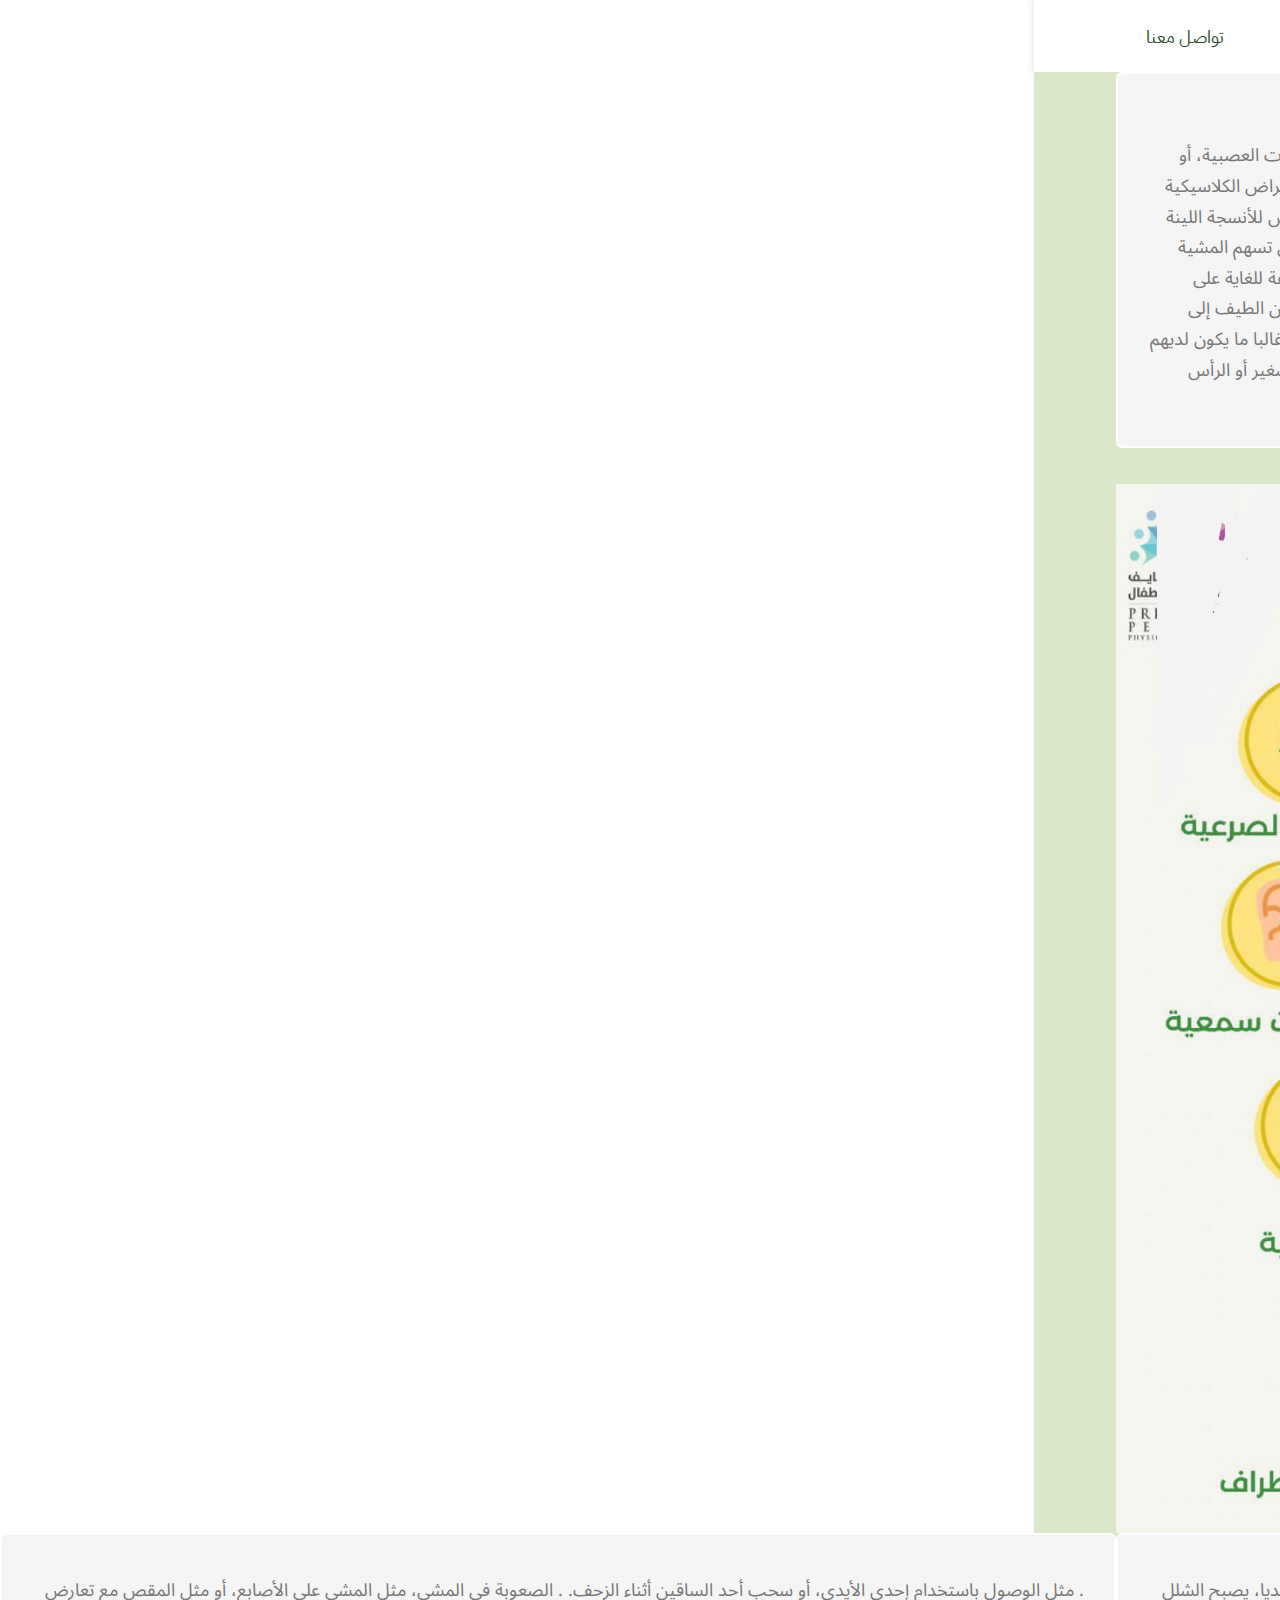
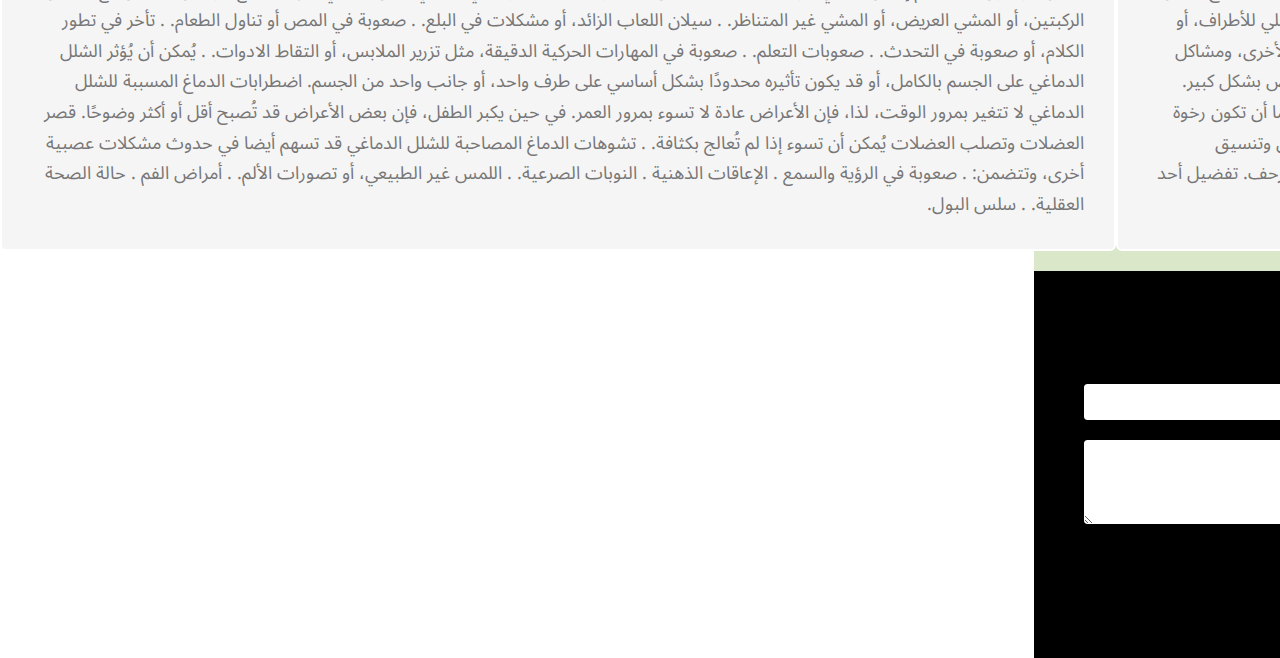
<file: paragraph4.html>
<!DOCTYPE html>
<html lang="en">
<head>
    <meta charset="UTF-8">
    <meta name="viewport" content="width=device-width, initial-scale=1.0">
    <title>مقالات</title>
    <link rel="preconnect" href="https://fonts.googleapis.com">
<link rel="preconnect" href="https://fonts.gstatic.com" crossorigin>
<link href="https://fonts.googleapis.com/css2?family=Encode+Sans+Expanded:wght@300&family=IBM+Plex+Sans+Arabic:wght@100;200;300;400;500;600;700&family=Play:wght@400;700&family=Playfair+Display:ital@0;1&display=swap" rel="stylesheet">

<link rel="preconnect" href="https://fonts.googleapis.com">
<link rel="preconnect" href="https://fonts.gstatic.com" crossorigin>
<link href="https://fonts.googleapis.com/css2?family=Encode+Sans+Expanded:wght@300&family=IBM+Plex+Sans+Arabic:wght@100;200;300;400;500;600;700&family=Noto+Sans+Arabic&family=Play:wght@400;700&family=Playfair+Display:ital@0;1&display=swap" rel="stylesheet">
    <!-- csslink -->
    <link rel="stylesheet" href="css/all.min.css">
    <link rel="stylesheet" href="css/bootstrap.min.css">
    <link rel="stylesheet" href="css/paragraph1.css">
</head>
<body>

  <!-- =============== -->
   <!-- Start Header -->
   <nav>
    <div class="header" id="header">
      <div class="container">
        <a href="#" class="logo">وعى .</a>
        <ul class="main-nav">
          <li><a href="index.html">الرئيسيه</a></li>
          <li><a href="about.html">عننا</a></li>
          <li><a href="article.html">مقالات</a></li>
          <li><a href="video.html">ارشادات</a></li>
          <li><a href="story.html">قصه داعمه</a></li>
          <li><a href="#footer">تواصل معنا</a></li>
        </ul>
      </div>
    </div>
    </nav>
  <!-- =============== -->
<!-- Start Work Steps -->
<div class="work-steps" id="work-steps">
  
  <div class="container d-flex flex-wrap ">
    <div class="info col-xxl-6 col-sm-12">
      <div class="box">
        
        <div class="text">
          <h3>
            أعراض الشلل الدماغي:

          </h3>
          <p>
            أعراض الشلل الدماغي:

تتميز جميع أنواع الشلل الدماغي بالتوتر غير الطبيعي في العضلات (أي التراخي حين الجلوس)، و في الانعكاسات العصبية، أو النمو الحركي و التنسيق.
 قد يكون هناك تشوهات في المفاصل أو العظام وانكماشات دائمة الثبات، مع ضيق العضلات والمفاصل الأعراض الكلاسيكية هي التصلبات و التشنجات و غيرها من الحركات اللاإرادية مثل فتات الوجه و المشية غير المستقرة، و المشاكل في التوازن، و / أو فحص للأنسجة اللينة يوحي في معظمه بنقص في الكتلة العضلية. 
المشي المقصي حيث تتداخل الركبتان وتتقاصان و المشي على إصبع القدم التي يمكن أن تسهم المشية التي تشبه الدمية هما مشيتان شائعتان بین مرضی الشلل الدماغي الذين لديهم القدرة على المشي، ولكن أعراض الشلل الدماغي متنوعة للغاية على العموم تنزل آثار الشلل الدماغي في سلسلة متواصلة من أنواع العجز الحركي الذي قد يتراوح بين الرعونة الطفيفة في النهاية المعتدلة من الطيف إلى الضعف الشديد الذي يجعل الأعمال التنسيقية مستحيلة في الطرف الآخر من الطيف.
الاطفال الذين يولدون بالشلل الدماغي الشديد غالبا ما يكون لديهم وضعيات جسدية غير منتظمة، فأجسامهم إما مرنةً جدا أو صلبة جدا. العيوب الخلقية، مثل الانحناء في العمود الفقري و عظم الفك الصغير أو الرأس الصغير قد تحدث أحيانا مع حالات الشلل الدماغي.          
</p>

</div>
</div>


</div>
<div class="d-flex flex-wrap mt-3 col-xxl-5 col-sm-12 ">
  <img src="images/3.jpg" alt="" class="image" />
  </div>

</div>
</div>

<div class="work-steps" id="work-steps">
  
  <div class="container d-flex align-items-baseline">
    <div class="info col-xxl-6 col-sm-12">
      <div class="box col-12 ">
        
        <div class="text">
          <p>
            
 قد تظهر الأعراض أو تتغير أثناء نمو الطفل.
بعض الأطفال الذين يولدون بالشلل الدماغي لا تظهر علامات واضحة لديهم على الفور. تقليديا، يصبح الشلل الدماغي واضحا عندما يصل الطفل إلى المرحلة التنموية عند ٦ / ۱۲ الی ۹ / ۱۲ شهرا، ويبدأ في التحرك، حيث يظهر الاستخدام التفضيلي للأطراف، أو عدم التماثل أو التأخر في النمو الإجمالي.
قد تتضمن الحالات الثانوية التشنجات، والصرع، الخرق، و خلل اللغة أو اضطرابات التواصل الأخرى، ومشاكل تناول الطعام والعاهات الحسية و التأخر العقلي والصعوبات في التعلم والاضطرابات السلوكية.

.•••• يمكن أن تختلف العلامات والأعراض بشكل كبير. تتضمن مشكلات الحركة والتنسيق المصاحبة للشلل الدماغي:
. التغييرات في شدة توتر العضلات، مثل إما أن تكون متشنجة للغاية وإما أن تكون رخوة للغاية.
. العضلات المتصلبة والمنعكسات المبالغ فيها (التشنج).
. العضلات المتصلبة مع المنعكسات العادية (التصلب).
. نقص الاتزان وتنسيق العضلات (الرنح).
. الرعاش أو الحركات اللاإرادية.
. البطء، حركات التلوي.
. التأخر في تطور مراحل نمو المهارات الحركية، الجلوس، أو الزحف.
تفضيل أحد جوانب الجسم،          
</p>

</div>
</div>

</div>
<div class="info col-xxl-6 col-sm-12">
  

<div class="box col-12">
        
  <div class="text ">
   <p>
    
.  مثل الوصول باستخدام إحدى الأيدي، أو سحب أحد الساقين أثناء الزحف.
. الصعوبة في المشي، مثل المشي على الأصابع، أو مثل المقص مع تعارض الركبتين، أو المشي العريض، أو المشي غير المتناظر. 
. سيلان اللعاب الزائد، أو مشكلات في البلع.
. صعوبة في المص أو تناول الطعام.
. تأخر في تطور الكلام، أو صعوبة في التحدث.
. صعوبات التعلم.
. صعوبة في المهارات الحركية الدقيقة، مثل تزرير الملابس، أو التقاط الادوات.

. يُمكن أن يُؤثر الشلل الدماغي على الجسم بالكامل، أو قد يكون تأثيره محدودًا بشكل أساسي على طرف واحد، أو جانب واحد من الجسم. اضطرابات الدماغ المسببة للشلل الدماغي لا تتغير بمرور الوقت، لذا، فإن الأعراض عادة لا تسوء بمرور العمر. 
في حين يكبر الطفل، فإن بعض الأعراض قد تُصبح أقل أو أكثر وضوحًا. قصر العضلات وتصلب العضلات يُمكن أن تسوء إذا لم تُعالج بكثافة.
. تشوهات الدماغ المصاحبة للشلل الدماغي قد تسهم أيضا في حدوث مشكلات عصبية أخرى، وتتضمن:
. صعوبة في الرؤية والسمع
. الإعاقات الذهنية
. النوبات الصرعية.
. اللمس غير الطبيعي، أو تصورات الألم.
. أمراض الفم 
. حالة الصحة العقلية.
. سلس البول.
   </p>
</div>
</div>
</div>

  </div>
</div>

<!-- End Work Steps -->
    <!-- ================== -->

    <!-- footer start=========== -->
  <footer id="footer" class="py-5">
    <div class="w-50 m-auto d-flex flex-wrap text-center gap-4  justify-content-center align-item-center">
      <h2 class="">تواصل معنا :</h2>
    </div>
    <div class="contact w-100  px-5">
      <form action="" class="">
        <div class="d-flex gap-5">
        <input class="form-control my-3" type="text" name='email' placeholder='الايميل'>
        <input class="form-control my-3 " type="number" name='phone' placeholder='الهاتف'>
      </div>
      <textarea class="form-control" name="textarea" rows="3" cols="30" placeholder="تواصل معنا"></textarea>
      </form>
    </div>
      <div class="mt-5 footerIcons m-0  w-100 d-flex gap-3 justify-content-center fs-4 text-white">
        <a href=""><i class="fa-brands fa-facebook"></i></a>
        <a href=""><i class="fa-brands fa-twitter"></i></a>
        <a href=""><i class="fa-brands fa-instagram"></i></a>
        <a href=""><i class="fa-brands fa-snapchat"></i></a>
        </div>
    
    
  </footer>
 <!-- footer end================ -->

    <script src="JS/bootstrap.bundle.min.js"></script>
</body>
</html>
</file>
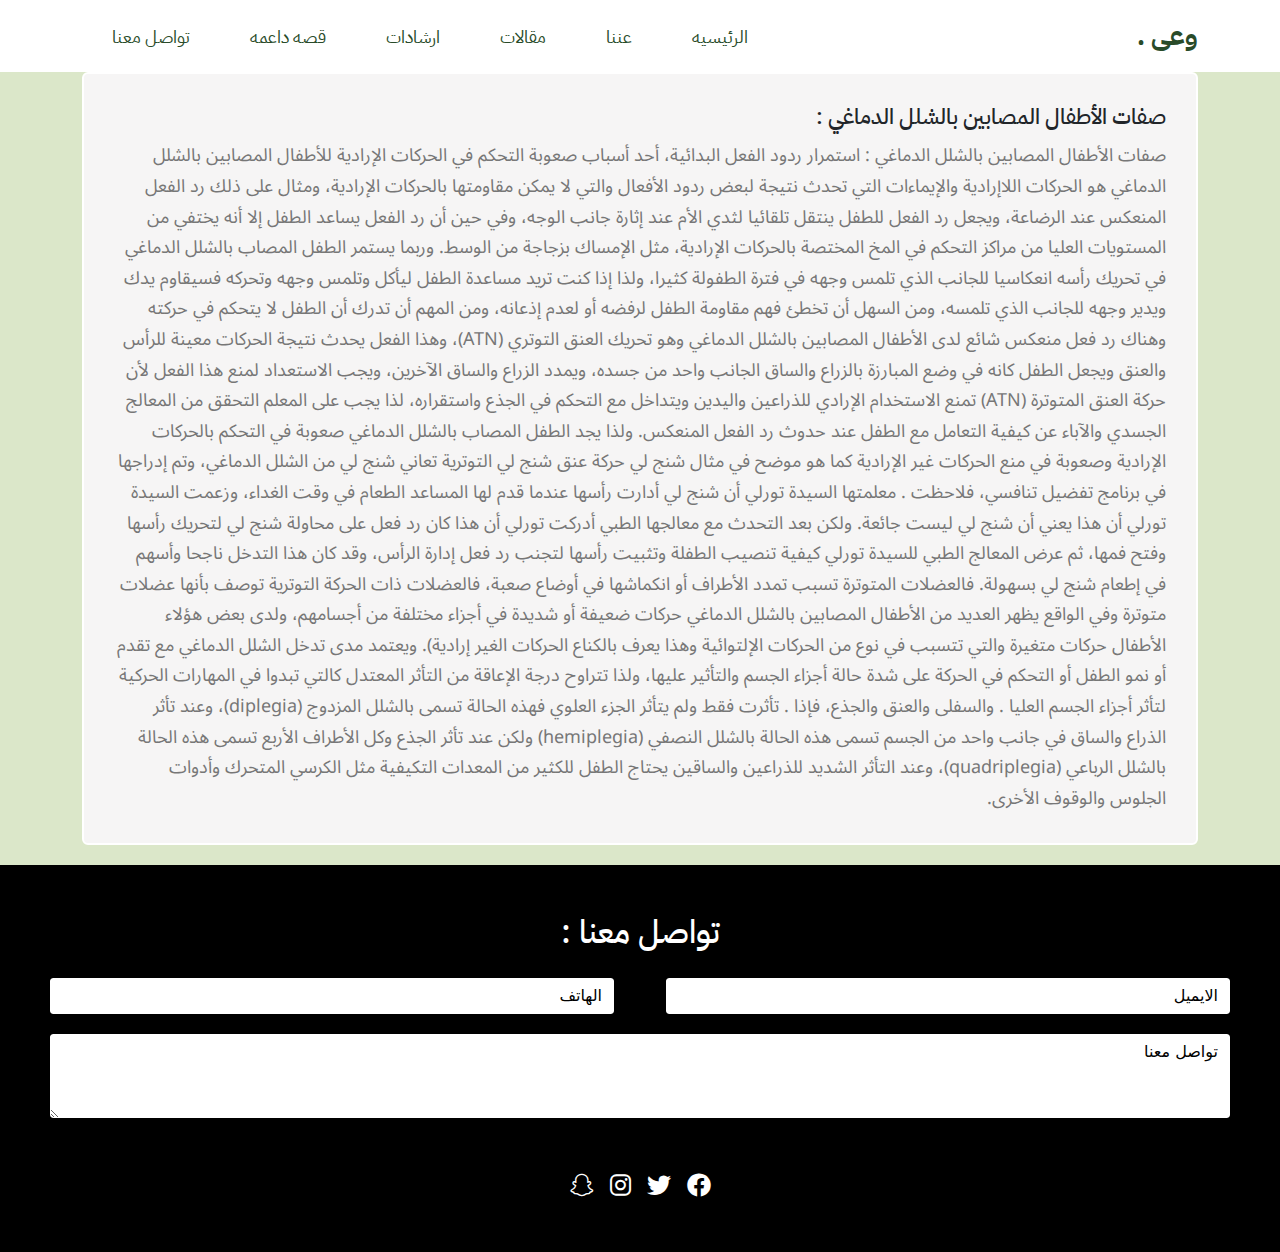
<file: paragraph5.html>
<!DOCTYPE html>
<html lang="en">
<head>
    <meta charset="UTF-8">
    <meta name="viewport" content="width=device-width, initial-scale=1.0">
    <title>مقالات</title>
    <link rel="preconnect" href="https://fonts.googleapis.com">
<link rel="preconnect" href="https://fonts.gstatic.com" crossorigin>
<link href="https://fonts.googleapis.com/css2?family=Encode+Sans+Expanded:wght@300&family=IBM+Plex+Sans+Arabic:wght@100;200;300;400;500;600;700&family=Play:wght@400;700&family=Playfair+Display:ital@0;1&display=swap" rel="stylesheet">

<link rel="preconnect" href="https://fonts.googleapis.com">
<link rel="preconnect" href="https://fonts.gstatic.com" crossorigin>
<link href="https://fonts.googleapis.com/css2?family=Encode+Sans+Expanded:wght@300&family=IBM+Plex+Sans+Arabic:wght@100;200;300;400;500;600;700&family=Noto+Sans+Arabic&family=Play:wght@400;700&family=Playfair+Display:ital@0;1&display=swap" rel="stylesheet">
    <!-- csslink -->
    <link rel="stylesheet" href="css/all.min.css">
    <link rel="stylesheet" href="css/bootstrap.min.css">
    <link rel="stylesheet" href="css/paragraph1.css">
</head>
<body>

  <!-- =============== -->
   <!-- Start Header -->
   <nav>
    <div class="header" id="header">
      <div class="container">
        <a href="#" class="logo">وعى .</a>
        <ul class="main-nav">
          <li><a href="index.html">الرئيسيه</a></li>
          <li><a href="about.html">عننا</a></li>
          <li><a href="article.html">مقالات</a></li>
          <li><a href="video.html">ارشادات</a></li>
          <li><a href="story.html">قصه داعمه</a></li>
          <li><a href="#footer">تواصل معنا</a></li>
        </ul>
      </div>
    </div>
    </nav>
  <!-- =============== -->
<!-- Start Work Steps -->
<div class="work-steps" id="work-steps">
  
  <div class="container d-flex flex-wrap ">
    <div class="info col-12">
      <div class="box">
        
        <div class="text">
          <h3>  
            صفات الأطفال المصابين بالشلل الدماغي :
  
          </h3>
          <p>
            صفات الأطفال المصابين بالشلل الدماغي :

استمرار ردود الفعل البدائية، أحد أسباب صعوبة التحكم في الحركات الإرادية للأطفال المصابين بالشلل الدماغي هو الحركات اللاإرادية والإيماءات التي تحدث نتيجة لبعض ردود الأفعال والتي لا يمكن مقاومتها بالحركات الإرادية، ومثال على ذلك رد الفعل المنعكس عند الرضاعة، ويجعل رد الفعل للطفل ينتقل تلقائيا لثدي الأم عند إثارة جانب الوجه، وفي حين أن رد الفعل يساعد الطفل إلا أنه يختفي من المستويات العليا من مراكز التحكم في المخ المختصة بالحركات الإرادية، مثل الإمساك بزجاجة من الوسط.

وربما يستمر الطفل المصاب بالشلل الدماغي في تحريك رأسه انعكاسيا للجانب الذي تلمس وجهه في فترة الطفولة كثيرا، ولذا إذا كنت تريد مساعدة الطفل ليأكل وتلمس وجهه وتحركه فسيقاوم يدك ويدير وجهه للجانب الذي تلمسه، ومن السهل أن تخطئ فهم مقاومة الطفل لرفضه أو لعدم إذعانه، ومن المهم أن تدرك أن الطفل لا يتحكم في حركته

وهناك رد فعل منعكس شائع لدى الأطفال المصابين بالشلل الدماغي وهو تحريك العنق التوتري (ATN)، وهذا الفعل يحدث نتيجة الحركات معينة للرأس والعنق ويجعل الطفل كانه في وضع المبارزة بالزراع والساق الجانب واحد من جسده، ويمدد الزراع والساق الآخرين، ويجب الاستعداد لمنع هذا الفعل لأن حركة العنق المتوترة (ATN) تمنع الاستخدام الإرادي للذراعين واليدين ويتداخل مع التحكم في الجذع واستقراره، لذا يجب على المعلم التحقق من المعالج الجسدي والآباء عن كيفية التعامل مع الطفل عند حدوث رد الفعل المنعكس.

ولذا يجد الطفل المصاب بالشلل الدماغي صعوبة في التحكم بالحركات الإرادية وصعوبة في منع الحركات غير الإرادية كما هو موضح في مثال شنج لي


حركة عنق شنج لي التوترية
تعاني شنج لي من الشلل الدماغي، وتم إدراجها في برنامج تفضيل تنافسي، فلاحظت . معلمتها السيدة تورلي أن شنج لي أدارت رأسها عندما قدم لها المساعد الطعام في وقت الغداء، وزعمت السيدة تورلي أن هذا يعني أن شنج لي ليست جائعة.

ولكن بعد التحدث مع معالجها الطبي أدركت تورلي أن هذا كان رد فعل على محاولة شنج لي لتحريك رأسها وفتح فمها، ثم عرض المعالج الطبي للسيدة تورلي كيفية تنصيب الطفلة وتثبيت رأسها لتجنب رد فعل إدارة الرأس، وقد كان هذا التدخل ناجحا وأسهم في إطعام شنج لي بسهولة.

فالعضلات المتوترة تسبب تمدد الأطراف أو انكماشها في أوضاع صعبة، فالعضلات ذات الحركة التوترية توصف بأنها عضلات متوترة وفي الواقع يظهر العديد من الأطفال المصابين بالشلل الدماغي حركات ضعيفة أو شديدة في أجزاء مختلفة من أجسامهم، ولدى بعض هؤلاء الأطفال حركات متغيرة والتي تتسبب في نوع من الحركات الإلتوائية وهذا يعرف بالكناع الحركات الغير إرادية).

ويعتمد مدى تدخل الشلل الدماغي مع تقدم أو نمو الطفل أو التحكم في الحركة على شدة حالة أجزاء الجسم والتأثير عليها، ولذا تتراوح درجة الإعاقة من التأثر المعتدل كالتي تبدوا في المهارات الحركية لتأثر أجزاء الجسم العليا . والسفلى والعنق والجذع، فإذا . تأثرت فقط ولم يتأثر الجزء العلوي فهذه الحالة تسمى بالشلل المزدوج (diplegia)، وعند تأثر الذراع والساق في جانب واحد من الجسم تسمى هذه الحالة بالشلل النصفي (hemiplegia) ولكن عند تأثر الجذع وكل الأطراف الأربع تسمى هذه الحالة بالشلل الرباعي (quadriplegia)، وعند التأثر الشديد للذراعين والساقين يحتاج الطفل للكثير من المعدات التكيفية مثل الكرسي المتحرك وأدوات الجلوس والوقوف الأخرى.
          </p>
</div>
</div>


</div>

  </div>
</div>
<!-- End Work Steps -->
    <!-- ================== -->

    <!-- footer start=========== -->
  <footer id="footer" class="py-5">
    <div class="w-50 m-auto d-flex flex-wrap text-center gap-4  justify-content-center align-item-center">
      <h2 class="">تواصل معنا :</h2>
    </div>
    <div class="contact w-100  px-5">
      <form action="" class="">
        <div class="d-flex gap-5">
        <input class="form-control my-3" type="text" name='email' placeholder='الايميل'>
        <input class="form-control my-3 " type="number" name='phone' placeholder='الهاتف'>
      </div>
      <textarea class="form-control" name="textarea" rows="3" cols="30" placeholder="تواصل معنا"></textarea>
      </form>
    </div>
      <div class="mt-5 footerIcons m-0  w-100 d-flex gap-3 justify-content-center fs-4 text-white">
        <a href=""><i class="fa-brands fa-facebook"></i></a>
        <a href=""><i class="fa-brands fa-twitter"></i></a>
        <a href=""><i class="fa-brands fa-instagram"></i></a>
        <a href=""><i class="fa-brands fa-snapchat"></i></a>
        </div>
    
    
  </footer>
 <!-- footer end================ -->

    <script src="JS/bootstrap.bundle.min.js"></script>
</body>
</html>
</file>
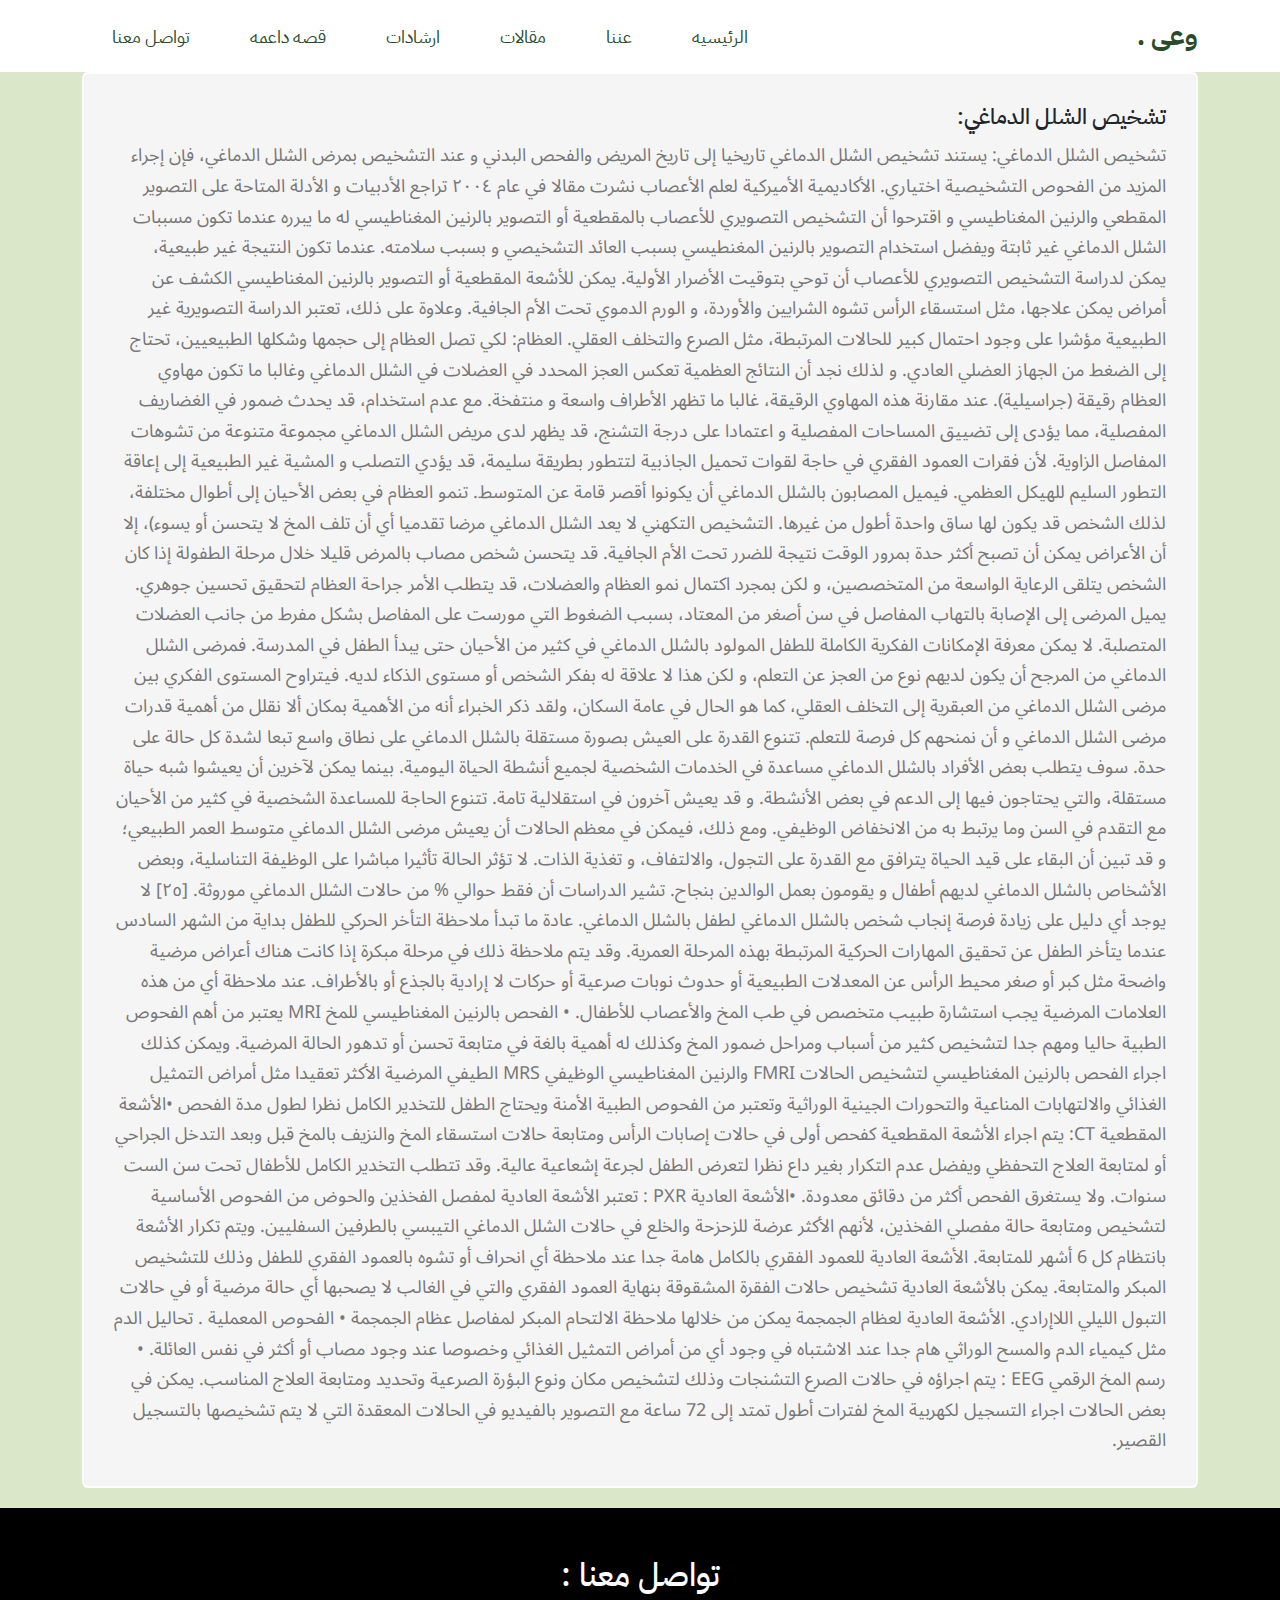
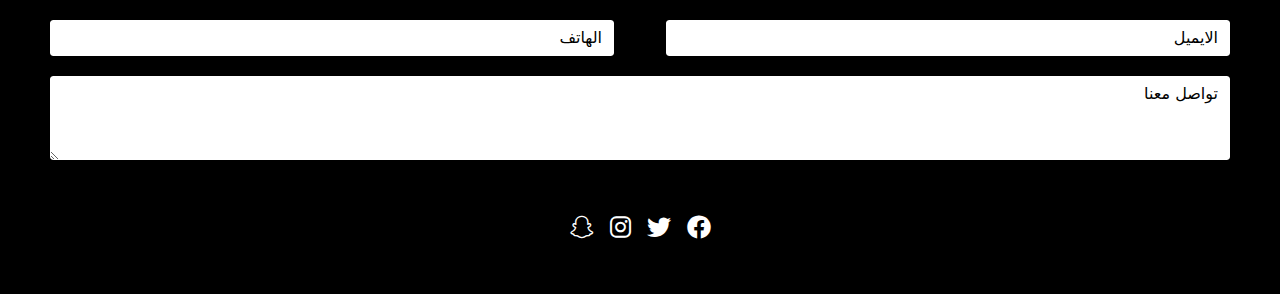
<file: paragraph6.html>
<!DOCTYPE html>
<html lang="en">
<head>
    <meta charset="UTF-8">
    <meta name="viewport" content="width=device-width, initial-scale=1.0">
    <title>مقالات</title>
    <link rel="preconnect" href="https://fonts.googleapis.com">
<link rel="preconnect" href="https://fonts.gstatic.com" crossorigin>
<link href="https://fonts.googleapis.com/css2?family=Encode+Sans+Expanded:wght@300&family=IBM+Plex+Sans+Arabic:wght@100;200;300;400;500;600;700&family=Play:wght@400;700&family=Playfair+Display:ital@0;1&display=swap" rel="stylesheet">

<link rel="preconnect" href="https://fonts.googleapis.com">
<link rel="preconnect" href="https://fonts.gstatic.com" crossorigin>
<link href="https://fonts.googleapis.com/css2?family=Encode+Sans+Expanded:wght@300&family=IBM+Plex+Sans+Arabic:wght@100;200;300;400;500;600;700&family=Noto+Sans+Arabic&family=Play:wght@400;700&family=Playfair+Display:ital@0;1&display=swap" rel="stylesheet">
    <!-- csslink -->
    <link rel="stylesheet" href="css/all.min.css">
    <link rel="stylesheet" href="css/bootstrap.min.css">
    <link rel="stylesheet" href="css/paragraph1.css">
</head>
<body>

  <!-- =============== -->
   <!-- Start Header -->
   <nav>
    <div class="header" id="header">
      <div class="container">
        <a href="#" class="logo">وعى .</a>
        <ul class="main-nav">
          <li><a href="index.html">الرئيسيه</a></li>
          <li><a href="about.html">عننا</a></li>
          <li><a href="article.html">مقالات</a></li>
          <li><a href="video.html">ارشادات</a></li>
          <li><a href="story.html">قصه داعمه</a></li>
          <li><a href="#footer">تواصل معنا</a></li>
        </ul>
      </div>
    </div>
    </nav>
  <!-- =============== -->
<!-- Start Work Steps -->
<div class="work-steps" id="work-steps">
  
  <div class="container d-flex flex-wrap ">
    <div class="info col-12">
      <div class="box">
        
        <div class="text">
          <h3> تشخيص الشلل الدماغي:
            
          </h3>
          <p>
            تشخيص الشلل الدماغي:

يستند تشخيص الشلل الدماغي تاريخيا إلى تاريخ المريض والفحص البدني و عند التشخيص بمرض الشلل الدماغي، فإن إجراء المزيد من الفحوص التشخيصية اختياري. الأكاديمية الأميركية لعلم الأعصاب نشرت مقالا في عام ٢٠٠٤ تراجع الأدبيات و الأدلة المتاحة على التصوير المقطعي والرنين المغناطيسي و اقترحوا أن التشخيص التصويري للأعصاب بالمقطعية أو التصوير بالرنين المغناطيسي له ما يبرره عندما تكون مسببات الشلل الدماغي غير ثابتة ويفضل استخدام التصوير بالرنين المغنطيسي بسبب العائد التشخيصي و بسبب سلامته. عندما تكون النتيجة غير طبيعية، يمكن لدراسة التشخيص التصويري للأعصاب أن توحي بتوقيت الأضرار الأولية.
   يمكن للأشعة المقطعية أو التصوير بالرنين المغناطيسي الكشف عن أمراض يمكن علاجها، مثل استسقاء الرأس تشوه الشرايين والأوردة، و الورم الدموي تحت الأم الجافية. وعلاوة على ذلك، تعتبر الدراسة التصويرية غير الطبيعية مؤشرا على وجود احتمال كبير للحالات المرتبطة، مثل الصرع والتخلف العقلي.

العظام:
لكي تصل العظام إلى حجمها وشكلها الطبيعيين، تحتاج إلى الضغط من الجهاز العضلي العادي. و لذلك نجد أن النتائج العظمية تعكس العجز المحدد في العضلات في الشلل الدماغي وغالبا ما تكون مهاوي العظام رقيقة (جراسيلية).

عند مقارنة هذه المهاوي الرقيقة، غالبا ما تظهر الأطراف واسعة و منتفخة. مع عدم استخدام، قد يحدث ضمور في الغضاريف المفصلية، مما يؤدى إلى تضييق المساحات المفصلية و اعتمادا على درجة التشنج، قد يظهر لدى مريض الشلل الدماغي مجموعة متنوعة من تشوهات المفاصل الزاوية.
 لأن فقرات العمود الفقري في حاجة لقوات تحميل الجاذبية لتتطور بطريقة سليمة، قد يؤدي التصلب و المشية غير الطبيعية إلى إعاقة التطور السليم للهيكل العظمي. فيميل المصابون بالشلل الدماغي أن يكونوا أقصر قامة عن المتوسط. تنمو العظام في بعض الأحيان إلى أطوال مختلفة، لذلك الشخص قد يكون لها ساق واحدة أطول من غيرها. 

التشخيص التكهني

لا يعد الشلل الدماغي مرضا تقدميا أي أن تلف المخ لا يتحسن أو يسوء)، إلا أن الأعراض يمكن أن تصبح أكثر حدة بمرور الوقت نتيجة للضرر تحت الأم الجافية. قد يتحسن شخص مصاب بالمرض قليلا خلال مرحلة الطفولة إذا كان الشخص يتلقى الرعاية الواسعة من المتخصصين، و لكن بمجرد اكتمال نمو العظام والعضلات، قد يتطلب الأمر جراحة العظام لتحقيق تحسين جوهري. يميل المرضى إلى الإصابة بالتهاب المفاصل في سن أصغر من المعتاد، بسبب الضغوط التي مورست على المفاصل بشكل مفرط من جانب العضلات المتصلبة.
لا يمكن معرفة الإمكانات الفكرية الكاملة للطفل المولود بالشلل الدماغي في كثير من الأحيان حتى يبدأ الطفل في المدرسة.
 فمرضى الشلل الدماغي من المرجح أن يكون لديهم نوع من العجز عن التعلم، و لكن هذا لا علاقة له بفكر الشخص أو مستوى الذكاء لديه. فيتراوح المستوى الفكري بين مرضى الشلل الدماغي من العبقرية إلى التخلف العقلي، كما هو الحال في عامة السكان، ولقد ذكر الخبراء أنه من الأهمية بمكان ألا نقلل من أهمية قدرات مرضى الشلل الدماغي و أن نمنحهم كل فرصة للتعلم.

تتنوع القدرة على العيش بصورة مستقلة بالشلل الدماغي على نطاق واسع تبعا لشدة كل حالة على حدة. سوف يتطلب بعض الأفراد بالشلل الدماغي مساعدة في الخدمات الشخصية لجميع أنشطة الحياة اليومية. بينما يمكن لآخرين أن يعيشوا شبه حياة مستقلة، والتي يحتاجون فيها إلى الدعم في بعض الأنشطة. 

و قد يعيش آخرون في استقلالية تامة. تتنوع الحاجة للمساعدة الشخصية في كثير من الأحيان مع التقدم في السن وما يرتبط به من الانخفاض الوظيفي. ومع ذلك، فيمكن في معظم الحالات أن يعيش مرضى الشلل الدماغي متوسط العمر الطبيعي؛ و قد تبين أن البقاء على قيد الحياة يترافق مع القدرة على التجول، والالتفاف، و تغذية الذات. لا تؤثر الحالة تأثيرا مباشرا على الوظيفة التناسلية، وبعض الأشخاص بالشلل الدماغي لديهم أطفال و يقومون بعمل الوالدين بنجاح.

تشير الدراسات أن فقط حوالي % من حالات الشلل الدماغي موروثة. [٢٥] لا يوجد أي دليل على زيادة فرصة إنجاب شخص بالشلل الدماغي لطفل بالشلل الدماغي.

عادة ما تبدأ ملاحظة التأخر الحركي للطفل بداية من الشهر السادس عندما يتأخر الطفل عن تحقيق المهارات الحركية المرتبطة بهذه المرحلة العمرية.
 وقد يتم ملاحظة ذلك في مرحلة مبكرة إذا كانت هناك أعراض مرضية واضحة مثل كبر أو صغر محيط الرأس عن المعدلات الطبيعية أو حدوث نوبات صرعية أو حركات لا إرادية بالجذع أو بالأطراف.
عند ملاحظة أي من هذه العلامات المرضية يجب استشارة طبيب متخصص في طب المخ والأعصاب للأطفال.

• الفحص بالرنين المغناطيسي للمخ MRI
يعتبر من أهم الفحوص الطبية حاليا ومهم جدا لتشخيص كثير من أسباب ومراحل ضمور المخ وكذلك له أهمية بالغة في متابعة تحسن أو تدهور الحالة المرضية. ويمكن كذلك اجراء الفحص بالرنين المغناطيسي لتشخيص الحالات FMRI والرنين المغناطيسي الوظيفي MRS الطيفي المرضية الأكثر تعقيدا مثل أمراض التمثيل الغذائي والالتهابات المناعية والتحورات الجينية الوراثية
وتعتبر من الفحوص الطبية الأمنة ويحتاج الطفل للتخدير الكامل نظرا لطول مدة الفحص

•الأشعة المقطعية CT:
يتم اجراء الأشعة المقطعية كفحص أولى في حالات إصابات الرأس ومتابعة حالات استسقاء المخ والنزيف بالمخ قبل وبعد التدخل الجراحي أو لمتابعة العلاج التحفظي ويفضل عدم التكرار بغير داع نظرا لتعرض الطفل لجرعة إشعاعية عالية. وقد تتطلب التخدير الكامل للأطفال تحت سن الست سنوات. ولا يستغرق الفحص أكثر من دقائق معدودة.

•الأشعة العادية PXR :

تعتبر الأشعة العادية لمفصل الفخذين والحوض من الفحوص الأساسية لتشخيص ومتابعة حالة مفصلي الفخذين، لأنهم الأكثر عرضة للزحزحة والخلع في حالات الشلل الدماغي التيبسي بالطرفين السفليين. ويتم تكرار الأشعة بانتظام كل 6 أشهر للمتابعة.
الأشعة العادية للعمود الفقري بالكامل هامة جدا عند ملاحظة أي انحراف أو تشوه بالعمود الفقري للطفل وذلك للتشخيص المبكر والمتابعة.
يمكن بالأشعة العادية تشخيص حالات الفقرة المشقوقة بنهاية العمود الفقري والتي في الغالب لا يصحبها أي حالة مرضية أو في حالات التبول الليلي اللاإرادي. الأشعة العادية لعظام الجمجمة يمكن من خلالها ملاحظة الالتحام المبكر لمفاصل عظام الجمجمة 

• الفحوص المعملية .

تحاليل الدم مثل كيمياء الدم والمسح الوراثي هام جدا عند الاشتباه في وجود أي من أمراض التمثيل الغذائي وخصوصا عند وجود مصاب أو أكثر في نفس العائلة.


 • رسم المخ الرقمي EEG  :
يتم اجراؤه في حالات الصرع التشنجات وذلك لتشخيص مكان ونوع البؤرة الصرعية وتحديد ومتابعة العلاج المناسب. يمكن في بعض الحالات اجراء التسجيل لكهربية المخ لفترات أطول تمتد إلى 72 ساعة مع التصوير بالفيديو في الحالات المعقدة التي لا يتم تشخيصها بالتسجيل القصير.
          </p>
</div>
</div>


</div>

  </div>
</div>
<!-- End Work Steps -->
    <!-- ================== -->

    <!-- footer start=========== -->
  <footer id="footer" class="py-5">
    <div class="w-50 m-auto d-flex flex-wrap text-center gap-4  justify-content-center align-item-center">
      <h2 class="">تواصل معنا :</h2>
    </div>
    <div class="contact w-100  px-5">
      <form action="" class="">
        <div class="d-flex gap-5">
        <input class="form-control my-3" type="text" name='email' placeholder='الايميل'>
        <input class="form-control my-3 " type="number" name='phone' placeholder='الهاتف'>
      </div>
      <textarea class="form-control" name="textarea" rows="3" cols="30" placeholder="تواصل معنا"></textarea>
      </form>
    </div>
      <div class="mt-5 footerIcons m-0  w-100 d-flex gap-3 justify-content-center fs-4 text-white">
        <a href=""><i class="fa-brands fa-facebook"></i></a>
        <a href=""><i class="fa-brands fa-twitter"></i></a>
        <a href=""><i class="fa-brands fa-instagram"></i></a>
        <a href=""><i class="fa-brands fa-snapchat"></i></a>
        </div>
    
    
  </footer>
 <!-- footer end================ -->

    <script src="JS/bootstrap.bundle.min.js"></script>
</body>
</html>
</file>
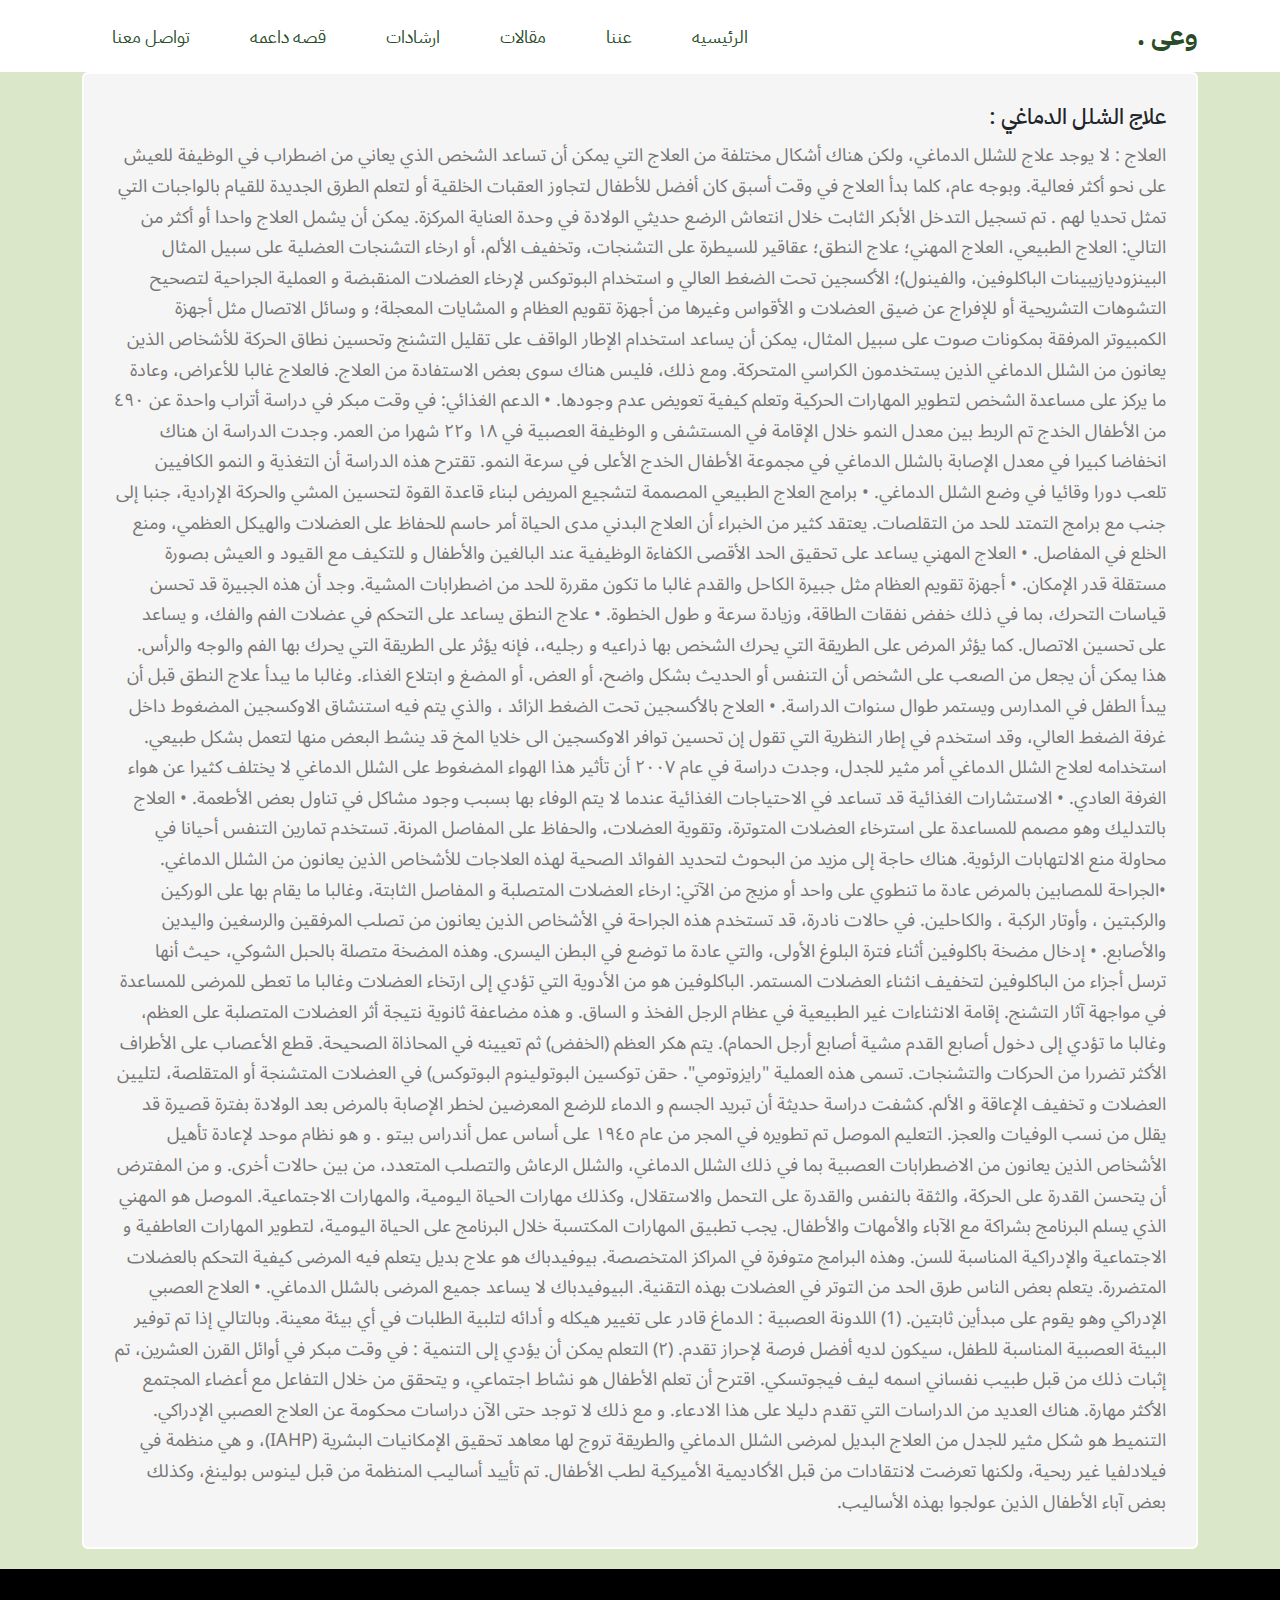
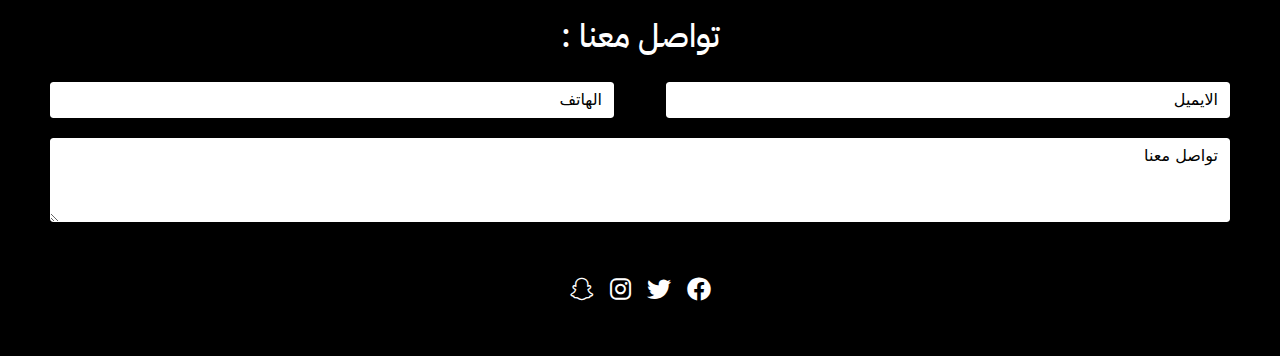
<file: paragraph7.html>
<!DOCTYPE html>
<html lang="en">
<head>
    <meta charset="UTF-8">
    <meta name="viewport" content="width=device-width, initial-scale=1.0">
    <title>مقالات</title>
    <link rel="preconnect" href="https://fonts.googleapis.com">
<link rel="preconnect" href="https://fonts.gstatic.com" crossorigin>
<link href="https://fonts.googleapis.com/css2?family=Encode+Sans+Expanded:wght@300&family=IBM+Plex+Sans+Arabic:wght@100;200;300;400;500;600;700&family=Play:wght@400;700&family=Playfair+Display:ital@0;1&display=swap" rel="stylesheet">

<link rel="preconnect" href="https://fonts.googleapis.com">
<link rel="preconnect" href="https://fonts.gstatic.com" crossorigin>
<link href="https://fonts.googleapis.com/css2?family=Encode+Sans+Expanded:wght@300&family=IBM+Plex+Sans+Arabic:wght@100;200;300;400;500;600;700&family=Noto+Sans+Arabic&family=Play:wght@400;700&family=Playfair+Display:ital@0;1&display=swap" rel="stylesheet">
    <!-- csslink -->
    <link rel="stylesheet" href="css/all.min.css">
    <link rel="stylesheet" href="css/bootstrap.min.css">
    <link rel="stylesheet" href="css/paragraph1.css">
</head>
<body>

  <!-- =============== -->
   <!-- Start Header -->
   <nav>
    <div class="header" id="header">
      <div class="container">
        <a href="#" class="logo">وعى .</a>
        <ul class="main-nav">
          <li><a href="index.html">الرئيسيه</a></li>
          <li><a href="about.html">عننا</a></li>
          <li><a href="article.html">مقالات</a></li>
          <li><a href="video.html">ارشادات</a></li>
          <li><a href="story.html">قصه داعمه</a></li>
          <li><a href="#footer">تواصل معنا</a></li>
        </ul>
      </div>
    </div>
    </nav>
  <!-- =============== -->
<!-- Start Work Steps -->
<div class="work-steps" id="work-steps">
  
  <div class="container d-flex flex-wrap ">
    <div class="info col-12">
      <div class="box">
        
        <div class="text">
          <h3>  
            علاج الشلل الدماغي : 
          </h3>
          <p>
            العلاج :

لا يوجد علاج للشلل الدماغي، ولكن هناك أشكال مختلفة من العلاج التي يمكن أن تساعد الشخص الذي يعاني من اضطراب في الوظيفة للعيش على نحو أكثر فعالية. وبوجه عام، كلما بدأ العلاج في وقت أسبق كان أفضل للأطفال لتجاوز العقبات الخلقية أو لتعلم الطرق الجديدة للقيام بالواجبات التي تمثل تحديا لهم
. 
تم تسجيل التدخل الأبكر الثابت خلال انتعاش الرضع حديثي الولادة في وحدة العناية المركزة. 
يمكن أن يشمل العلاج واحدا أو أكثر من التالي: العلاج الطبيعي، العلاج المهني؛ علاج النطق؛ عقاقير للسيطرة على التشنجات، وتخفيف الألم، أو ارخاء التشنجات العضلية على سبيل المثال البينزوديازيبينات الباكلوفين، والفينول)؛ الأكسجين تحت الضغط العالي و استخدام البوتوكس لإرخاء العضلات المنقبضة و العملية الجراحية لتصحيح التشوهات التشريحية أو للإفراج عن ضيق العضلات و الأقواس وغيرها من أجهزة تقويم العظام و المشايات المعجلة؛ و وسائل الاتصال مثل أجهزة الكمبيوتر المرفقة بمكونات صوت على سبيل المثال، يمكن أن يساعد استخدام الإطار الواقف على تقليل التشنج وتحسين نطاق الحركة للأشخاص الذين يعانون من الشلل الدماغي الذين يستخدمون الكراسي المتحركة. ومع ذلك، فليس هناك سوى بعض الاستفادة من العلاج. 
فالعلاج غالبا للأعراض، وعادة ما يركز على مساعدة الشخص لتطوير المهارات الحركية وتعلم كيفية تعويض عدم وجودها.

• الدعم الغذائي:

 في وقت مبكر في دراسة أتراب واحدة عن ٤٩٠ من الأطفال الخدج تم الربط بين معدل النمو خلال الإقامة في المستشفى و الوظيفة العصبية في ١٨ و۲۲ شهرا من العمر. وجدت الدراسة ان هناك انخفاضا كبيرا في معدل الإصابة بالشلل الدماغي في مجموعة الأطفال الخدج الأعلى في سرعة النمو. تقترح هذه الدراسة أن التغذية و النمو الكافيين تلعب دورا وقائيا في وضع الشلل الدماغي.

• برامج العلاج الطبيعي المصممة لتشجيع المريض لبناء قاعدة القوة لتحسين المشي والحركة الإرادية، جنبا إلى جنب مع برامج التمتد للحد من التقلصات. 
يعتقد كثير من الخبراء أن العلاج البدني مدى الحياة أمر حاسم للحفاظ على العضلات والهيكل العظمي، ومنع الخلع في المفاصل.

• العلاج المهني يساعد على تحقيق الحد الأقصى الكفاءة الوظيفية عند البالغين والأطفال و للتكيف مع القيود و العيش بصورة مستقلة قدر الإمكان.

• أجهزة تقويم العظام مثل جبيرة الكاحل والقدم غالبا ما تكون مقررة للحد من اضطرابات المشية. وجد أن هذه الجبيرة قد تحسن قياسات التحرك، بما في ذلك خفض نفقات الطاقة، وزيادة سرعة و طول الخطوة.
• علاج النطق يساعد على التحكم في عضلات الفم والفك، و يساعد على تحسين الاتصال. كما يؤثر المرض على الطريقة التي يحرك الشخص بها ذراعيه و رجليه،، فإنه يؤثر على الطريقة التي يحرك بها الفم والوجه والرأس. هذا يمكن أن يجعل من الصعب على الشخص أن التنفس أو الحديث بشكل واضح، أو العض، أو المضغ و ابتلاع الغذاء. وغالبا ما يبدأ علاج النطق قبل أن يبدأ الطفل في المدارس ويستمر طوال سنوات الدراسة.

• العلاج بالأكسجين تحت الضغط الزائد ، والذي يتم فيه استنشاق الاوكسجين المضغوط داخل غرفة الضغط العالي، وقد استخدم في إطار النظرية التي تقول إن تحسين توافر الاوكسجين الى خلايا المخ قد ينشط البعض منها لتعمل بشكل طبيعي. استخدامه لعلاج الشلل الدماغي أمر مثير للجدل، وجدت دراسة في عام ۲۰۰۷ أن تأثير هذا الهواء المضغوط على الشلل الدماغي لا يختلف كثيرا عن هواء الغرفة العادي.

• الاستشارات الغذائية قد تساعد في الاحتياجات الغذائية عندما لا يتم الوفاء بها بسبب وجود مشاكل في تناول بعض الأطعمة.

• العلاج بالتدليك وهو مصمم للمساعدة على استرخاء العضلات المتوترة، وتقوية العضلات، والحفاظ على المفاصل المرنة. تستخدم تمارين التنفس أحيانا في محاولة منع الالتهابات الرئوية. هناك حاجة إلى مزيد من البحوث لتحديد الفوائد الصحية لهذه العلاجات للأشخاص الذين يعانون من الشلل الدماغي.
•الجراحة للمصابين بالمرض عادة ما تنطوي على واحد أو مزيج من الآتي: ارخاء العضلات المتصلبة و المفاصل الثابتة، وغالبا ما يقام بها على الوركين والركبتين ، وأوتار الركبة ، والكاحلين. في حالات نادرة، قد تستخدم هذه الجراحة في الأشخاص الذين يعانون من تصلب المرفقين والرسغين واليدين والأصابع.

• إدخال مضخة باكلوفين أثناء فترة البلوغ الأولى، والتي عادة ما توضع في البطن اليسرى. وهذه المضخة متصلة بالحبل الشوكي، حيث أنها ترسل أجزاء من الباكلوفين لتخفيف انثناء العضلات المستمر. الباكلوفين هو من الأدوية التي تؤدي إلى ارتخاء العضلات وغالبا ما تعطى للمرضى للمساعدة في مواجهة آثار التشنج.

إقامة الانثناءات غير الطبيعية في عظام الرجل الفخذ و الساق. و هذه مضاعفة ثانوية نتيجة أثر العضلات المتصلبة على العظم، وغالبا ما تؤدي إلى دخول أصابع القدم مشية أصابع أرجل الحمام). يتم هكر العظم (الخفض) ثم تعيينه في المحاذاة الصحيحة.

قطع الأعصاب على الأطراف الأكثر تضررا من الحركات والتشنجات. تسمى هذه العملية "رايزوتومي".

حقن توكسين البوتولينوم البوتوكس) في العضلات المتشنجة أو المتقلصة، لتليين العضلات و تخفيف الإعاقة و الألم.
كشفت دراسة حديثة أن تبريد الجسم و الدماء للرضع المعرضين لخطر الإصابة بالمرض بعد الولادة بفترة قصيرة قد يقلل من نسب الوفيات والعجز.

التعليم الموصل تم تطويره في المجر من عام ١٩٤٥ على أساس عمل أندراس بيتو . و هو نظام موحد لإعادة تأهيل الأشخاص الذين يعانون من الاضطرابات العصبية بما في ذلك الشلل الدماغي، والشلل الرعاش والتصلب المتعدد، من بين حالات أخرى. و من المفترض أن يتحسن القدرة على الحركة، والثقة بالنفس والقدرة على التحمل والاستقلال، وكذلك مهارات الحياة اليومية، والمهارات الاجتماعية.

الموصل هو المهني الذي يسلم البرنامج بشراكة مع الآباء والأمهات والأطفال.

يجب تطبيق المهارات المكتسبة خلال البرنامج على الحياة اليومية، لتطوير المهارات العاطفية و الاجتماعية والإدراكية المناسبة للسن. وهذه البرامج متوفرة في المراكز المتخصصة.

بيوفيدباك هو علاج بديل يتعلم فيه المرضى كيفية التحكم بالعضلات المتضررة.

يتعلم بعض الناس طرق الحد من التوتر في العضلات بهذه التقنية. البيوفيدباك لا يساعد جميع المرضى بالشلل الدماغي.

• العلاج العصبي الإدراكي وهو يقوم على مبدأين ثابتين.

(1)	اللدونة العصبية : الدماغ قادر على تغيير هيكله و أدائه لتلبية الطلبات في أي بيئة معينة. وبالتالي إذا تم توفير البيئة العصبية المناسبة للطفل، سيكون لديه أفضل فرصة لإحراز تقدم.

    (۲) التعلم يمكن أن يؤدي إلى التنمية : في وقت مبكر في أوائل القرن العشرين، تم إثبات ذلك من قبل طبيب نفساني اسمه ليف فيجوتسكي. اقترح أن تعلم الأطفال هو نشاط اجتماعي، و يتحقق من خلال التفاعل مع أعضاء المجتمع الأكثر مهارة. هناك العديد من الدراسات التي تقدم دليلا على هذا الادعاء. و مع ذلك لا توجد حتى الآن دراسات محكومة عن العلاج العصبي الإدراكي.

التنميط هو شكل مثير للجدل من العلاج البديل لمرضى الشلل الدماغي والطريقة تروج لها معاهد تحقيق الإمكانيات البشرية (IAHP)، و هي منظمة في فيلادلفيا غير ربحية، ولكنها تعرضت لانتقادات من قبل الأكاديمية الأميركية لطب الأطفال. تم تأييد أساليب المنظمة من قبل لينوس بولينغ، وكذلك بعض آباء الأطفال الذين عولجوا بهذه الأساليب.
          </p>
</div>
</div>


</div>

  </div>
</div>
<!-- End Work Steps -->
    <!-- ================== -->

    <!-- footer start=========== -->
  <footer id="footer" class="py-5">
    <div class="w-50 m-auto d-flex flex-wrap text-center gap-4  justify-content-center align-item-center">
      <h2 class="">تواصل معنا :</h2>
    </div>
    <div class="contact w-100  px-5">
      <form action="" class="">
        <div class="d-flex gap-5">
        <input class="form-control my-3" type="text" name='email' placeholder='الايميل'>
        <input class="form-control my-3 " type="number" name='phone' placeholder='الهاتف'>
      </div>
      <textarea class="form-control" name="textarea" rows="3" cols="30" placeholder="تواصل معنا"></textarea>
      </form>
    </div>
      <div class="mt-5 footerIcons m-0  w-100 d-flex gap-3 justify-content-center fs-4 text-white">
        <a href=""><i class="fa-brands fa-facebook"></i></a>
        <a href=""><i class="fa-brands fa-twitter"></i></a>
        <a href=""><i class="fa-brands fa-instagram"></i></a>
        <a href=""><i class="fa-brands fa-snapchat"></i></a>
        </div>
    
    
  </footer>
 <!-- footer end================ -->

    <script src="JS/bootstrap.bundle.min.js"></script>
</body>
</html>
</file>
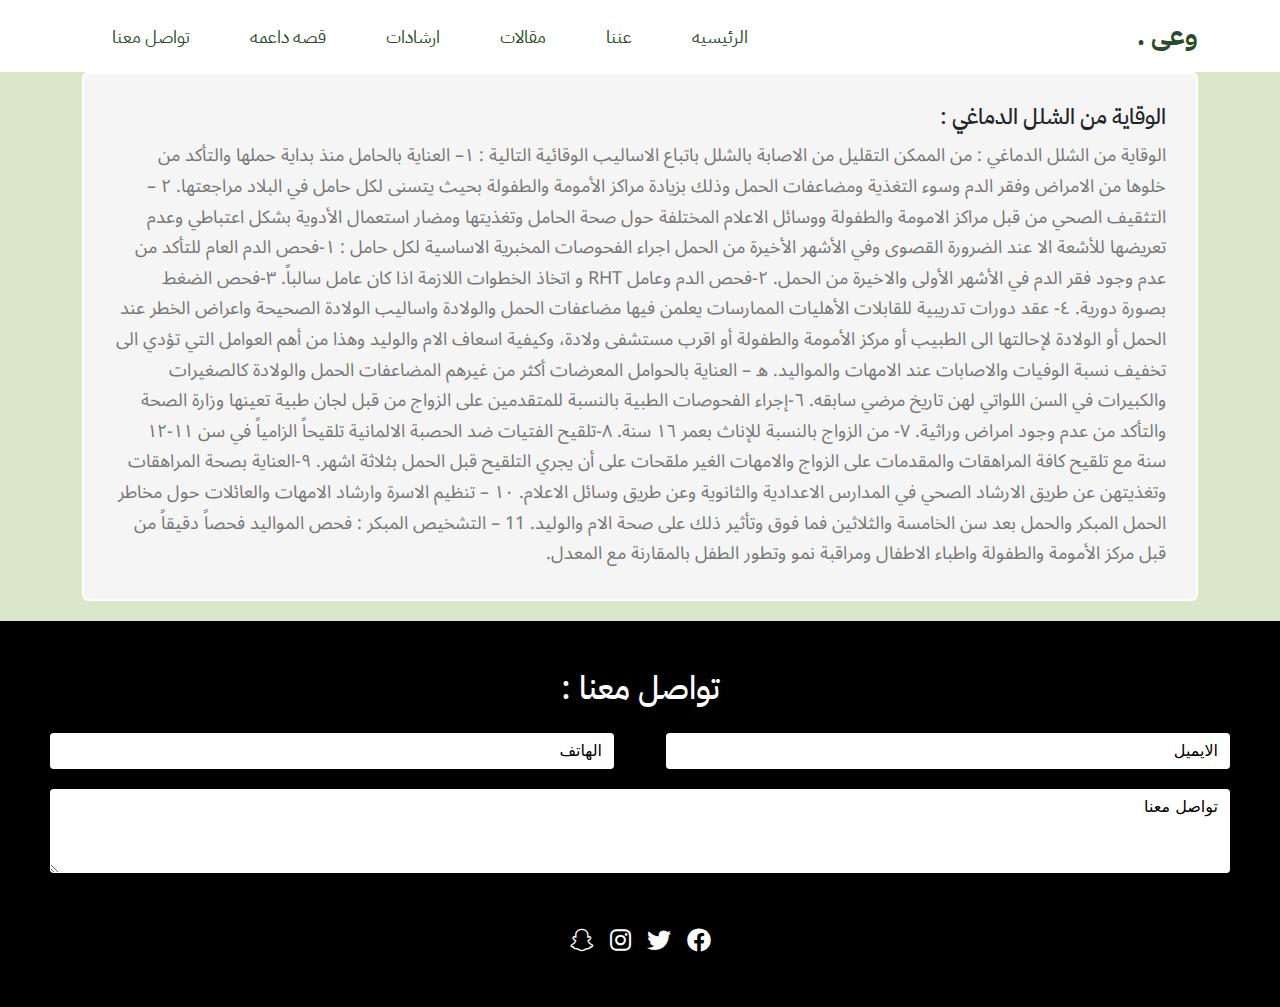
<file: paragraph8.html>
<!DOCTYPE html>
<html lang="en">
<head>
    <meta charset="UTF-8">
    <meta name="viewport" content="width=device-width, initial-scale=1.0">
    <title>مقالات</title>
    <link rel="preconnect" href="https://fonts.googleapis.com">
<link rel="preconnect" href="https://fonts.gstatic.com" crossorigin>
<link href="https://fonts.googleapis.com/css2?family=Encode+Sans+Expanded:wght@300&family=IBM+Plex+Sans+Arabic:wght@100;200;300;400;500;600;700&family=Play:wght@400;700&family=Playfair+Display:ital@0;1&display=swap" rel="stylesheet">

<link rel="preconnect" href="https://fonts.googleapis.com">
<link rel="preconnect" href="https://fonts.gstatic.com" crossorigin>
<link href="https://fonts.googleapis.com/css2?family=Encode+Sans+Expanded:wght@300&family=IBM+Plex+Sans+Arabic:wght@100;200;300;400;500;600;700&family=Noto+Sans+Arabic&family=Play:wght@400;700&family=Playfair+Display:ital@0;1&display=swap" rel="stylesheet">
    <!-- csslink -->
    <link rel="stylesheet" href="css/all.min.css">
    <link rel="stylesheet" href="css/bootstrap.min.css">
    <link rel="stylesheet" href="css/paragraph1.css">
</head>
<body>

  <!-- =============== -->
   <!-- Start Header -->
   <nav>
    <div class="header" id="header">
      <div class="container">
        <a href="#" class="logo">وعى .</a>
        <ul class="main-nav">
          <li><a href="index.html">الرئيسيه</a></li>
          <li><a href="about.html">عننا</a></li>
          <li><a href="article.html">مقالات</a></li>
          <li><a href="video.html">ارشادات</a></li>
          <li><a href="story.html">قصه داعمه</a></li>
          <li><a href="#footer">تواصل معنا</a></li>
        </ul>
      </div>
    </div>
    </nav>
  <!-- =============== -->
<!-- Start Work Steps -->
<div class="work-steps" id="work-steps">
  
  <div class="container d-flex flex-wrap ">
    <div class="info col-12">
      <div class="box">
        
        <div class="text">
          <h3>  
            الوقاية من الشلل الدماغي :
          </h3>
          <p>
            الوقاية من الشلل الدماغي :

من الممكن التقليل من الاصابة بالشلل باتباع الاساليب الوقائية التالية :
١– العناية بالحامل منذ بداية حملها والتأكد من خلوها من الامراض وفقر الدم وسوء التغذية ومضاعفات الحمل وذلك بزيادة مراكز الأمومة والطفولة بحيث يتسنى لكل حامل في البلاد مراجعتها.

٢ – التثقيف الصحي من قبل مراكز الامومة والطفولة ووسائل الاعلام المختلفة حول صحة الحامل وتغذيتها ومضار استعمال الأدوية بشكل اعتباطي وعدم تعريضها للأشعة الا عند الضرورة القصوى وفي الأشهر الأخيرة من الحمل اجراء الفحوصات المخبرية الاساسية لكل حامل :

١-فحص الدم العام للتأكد من عدم وجود فقر الدم في الأشهر الأولى والاخيرة من الحمل.
٢-فحص الدم وعامل RHT و اتخاذ الخطوات اللازمة اذا كان عامل سالباً.
 ٣-فحص الضغط بصورة دورية.
٤- عقد دورات تدريبية للقابلات الأهليات الممارسات يعلمن فيها مضاعفات الحمل والولادة واساليب الولادة الصحيحة واعراض الخطر عند الحمل أو الولادة لإحالتها الى الطبيب أو مركز الأمومة والطفولة أو اقرب مستشفى ولادة، وكيفية اسعاف الام والوليد وهذا من أهم العوامل التي تؤدي الى تخفيف نسبة الوفيات والاصابات عند الامهات والمواليد.

ه – العناية بالحوامل المعرضات أكثر من غيرهم المضاعفات الحمل والولادة كالصغيرات والكبيرات في السن اللواتي لهن تاريخ مرضي سابقه. 
٦-إجراء الفحوصات الطبية بالنسبة للمتقدمين على الزواج من قبل لجان طبية تعينها وزارة الصحة والتأكد من عدم وجود امراض وراثية.
٧- من الزواج بالنسبة للإناث بعمر ١٦ سنة.
٨-تلقيح الفتيات ضد الحصبة الالمانية تلقيحاً الزامياً في سن ١١-١٢ سنة مع تلقيح كافة المراهقات والمقدمات على الزواج والامهات الغير ملقحات على أن يجري التلقيح قبل الحمل بثلاثة اشهر.
٩-العناية بصحة المراهقات وتغذيتهن عن طريق الارشاد الصحي في المدارس الاعدادية والثانوية وعن طريق وسائل الاعلام.
١٠ – تنظيم الاسرة وارشاد الامهات والعائلات حول مخاطر الحمل المبكر والحمل بعد سن الخامسة والثلاثين فما فوق وتأثير ذلك على صحة الام والوليد.
11 – التشخيص المبكر : فحص المواليد فحصاً دقيقاً من قبل مركز الأمومة والطفولة واطباء الاطفال ومراقبة نمو وتطور الطفل بالمقارنة مع المعدل.
          </p>
</div>
</div>


</div>

  </div>
</div>
<!-- End Work Steps -->
    <!-- ================== -->

    <!-- footer start=========== -->
  <footer id="footer" class="py-5">
    <div class="w-50 m-auto d-flex flex-wrap text-center gap-4  justify-content-center align-item-center">
      <h2 class="">تواصل معنا :</h2>
    </div>
    <div class="contact w-100  px-5">
      <form action="" class="">
        <div class="d-flex gap-5">
        <input class="form-control my-3" type="text" name='email' placeholder='الايميل'>
        <input class="form-control my-3 " type="number" name='phone' placeholder='الهاتف'>
      </div>
      <textarea class="form-control" name="textarea" rows="3" cols="30" placeholder="تواصل معنا"></textarea>
      </form>
    </div>
      <div class="mt-5 footerIcons m-0  w-100 d-flex gap-3 justify-content-center fs-4 text-white">
        <a href=""><i class="fa-brands fa-facebook"></i></a>
        <a href=""><i class="fa-brands fa-twitter"></i></a>
        <a href=""><i class="fa-brands fa-instagram"></i></a>
        <a href=""><i class="fa-brands fa-snapchat"></i></a>
        </div>
    
    
  </footer>
 <!-- footer end================ -->

    <script src="JS/bootstrap.bundle.min.js"></script>
</body>
</html>
</file>
<file: css/style_index.css>
/* global start============== */
*
{
    box-sizing: border-box;
    margin: 0;
    padding: 0;
    scroll-behavior: smooth;
}
body
{
    direction: rtl;
    scroll-behavior: smooth;
    /* overflow: hidden; */
}
a
{
    color: inherit;
    text-decoration: none;
}
:root
{
    --main-color:#294B29;
    --body-color : #99c5b5;
    --dark : #706c61;
    --light : #afece7;
    --between : #899e8b;
    --main-font :   "IBM Plex Sans Arabic", sans-serif;
    --topic-font :  "Noto Sans Arabic", sans-serif;
    --main-transition: 0.3s;
}

ul {
    list-style: none;
    margin: 0;
    padding: 0;
}

header
{

    height: 100vh;
    background-image: url(../images/test2.jpg);
    background-repeat: no-repeat;
    background-position: center;
    background-size: cover;
    
    
}
h1 ,h2 ,h3,a
{
    font-family: var(--main-font) 
}
p,button
{
    font-family:  var(--topic-font);
}
.main-title {
  text-align: center;
  text-transform: uppercase;
  margin: 0 auto 80px;
  border: 2px solid black;
  border-radius: 5px;
  padding: 5px 15px;
  font-size: 15px;
  width: 100px;
  position: relative;
  z-index: 1;
  transition: var(--main-transition);
}
.main-title::before,
.main-title::after {
  content: "";
  width: 12px;
  height: 12px;
  background-color: #03AED2;
  position: absolute;
  border-radius: 50%;
  top: 50%;
  transform: translateY(-50%);
}
.main-title::before {
  left: -30px;
}
.main-title::after {
  right: -30px;
}
.main-title:hover::before {
  z-index: -1;
  animation: left-move 0.5s linear forwards;
}
.main-title:hover::after {
  z-index: -1;
  animation: right-move 0.5s linear forwards;
}
.main-title:hover {
  color: white;
  border: 2px solid white;
  transition-delay: 0.5s;
}
@keyframes left-move {
  50% {
    left: 0;
    width: 12px;
    height: 12px;
  }
  100% {
    left: 0;
    border-radius: 0;
    width: 50%;
    height: 100%;
  }
}
@keyframes right-move {
  50% {
    right: 0;
    width: 12px;
    height: 12px;
  }
  100% {
    right: 0;
    border-radius: 0;
    width: 50%;
    height: 100%;
  }
}
/* =====global end============== */

/* ==========Start nav============ */
.header {
    background-color: white;
    position: relative;
    -webkit-box-shadow: 0 0 10px #ddd;
    -moz-box-shadow: 0 0 10px #ddd;
    box-shadow: 0 0 10px #ddd;
  }
  .header .container {
    display: flex;
    justify-content: space-between;
    align-items: center;
    flex-wrap: wrap;
    position: relative;
  }
  .header .logo {
    color: var(--main-color);
    font-size: 26px;
    font-weight: bold;
    height: 72px;
    display: flex;
    justify-content: center;
    align-items: center;
  }
  @media (max-width: 767px) {
    .header .logo {
      width: 100%;
      height: 50px;
    }
  }
  .header .main-nav {
    display: flex;
  }
  @media (max-width: 767px) {
    .header .main-nav {
      margin: auto;
    }
  }
  .header .main-nav > li:hover .mega-menu {
    opacity: 1;
    z-index: 100;
    top: calc(100% + 1px);
  }
  .header .main-nav > li > a {
    display: flex;
    justify-content: center;
    align-items: center;
    height: 72px;
    position: relative;
    color: black;
    padding: 0 30px;
    overflow: hidden;
    font-size: 18px;
    transition: var(--main-transition);
    color: var(--main-color);
  }
  @media (max-width: 767px) {
    .header .main-nav > li > a {
      padding: 10px;
      font-size: 14px;
      height: 40px;

    }
  }
  .header .main-nav > li > a::before {
    content: "";
    position: absolute;
    width: 100%;
    height: 4px;
    background-color: var(--main-color);
    top: 0;
    left: -101%;
    transition: var(--main-transition);
  }
  .header .main-nav > li > a:hover {
    color: var(--main-color);
    background-color: #fafafa;
  }
  .header .main-nav > li > a:hover::before {
    left: 0;
  }


  /* =================nav end=================== */

  /* ===================== */
  .one
{
    margin-bottom: 10%;
}
.one h2 ,.one h1
{
    color: var(--main-color);
}
.one p
{
    color: var(--body-color);
}
/* =============== */

/* animation */
.anim 
{
    overflow: hidden;
    white-space: nowrap;
    animation: control-width 3s linear alternate;
    
    
}
.background-img .headbut .btn
{
}
@keyframes control-width {
  from  {
    width: 0;
    border-left: 0px solid white;
  }

  to {
    width: 100%;
    border-left: 2px solid white;
  }
        
}

.moving-element {
  width: auto;
  
  position: absolute;
  
  right:  90%;
  animation: moveRight 1s linear  forwards ; 
  animation-delay: 2.5s; 
}
.moving-element2 {
  width: auto;
  
  position: absolute;
  
  right:  90%;
  animation: moveRight 1s linear  forwards ; 
  animation-delay: 3.1s; 
}
  @keyframes moveRight {
  
  to {
    
    right: 5%;
  }
}  

@media only screen and (min-width: 500px)
{
  .headbut button
  {

    display: none;
  }    
}
@media only screen and (max-width: 500px)
{
  @keyframes moveRight {
  
    to {
      
      right: 10%;
    }
  }
  header
  {
    margin-top: 0px;
    background-position: center;
    background-size: cover;
    height: 35vh;
  }
  .background-img
  {
    margin-top: 0;
    padding: 0;
    flex-wrap: nowrap !important;
    width: 100% !important;
    margin-bottom: 0 !important;
    margin-right: 0 !important;
    margin-top: 0 !important;

    padding-right: 1% !important;
        
  }
.background-img .pe-5 {
    padding-right: 0 !important;
}

  .background-img h4
{
  
  font-size: 13px;
}
footer
{
  margin-top:3px;
  position: absolute;
  bottom: 0;
}
  .moving-element2 , .moving-element {
    
    margin: 0;
    right:  65%;
    
  }
  .main-title
  {
    margin: 0;
  }
} 
  
/* footer================= */
footer
{
    background-color: #000;
    
}
footer p
{
    color: #FFF;
}
footer h2
{
    color: #FFF;
}
footer .fa-facebook:hover
{
  color: #2b57b8;
  transition: all 0.5s;
}
footer .fa-twitter:hover
{
  color: #21dada;
  transition: all 0.5s;
}
footer .fa-instagram:hover
{
  color: #dd2a7b ;
  transition: all 0.5s;
}
footer .fa-snapchat:hover
{
  color: #ffff21;
  transition: all 0.5s;
}
footer .form-control
{
  background-color: #fff;
  border:black solid 2px ;
  border-radius: 5px;
}
footer .form-control::placeholder
{
  color: #000;
}

/* footer end ========== */
</file>
<file: css/about.css>
*
{
    box-sizing: border-box;
    margin: 0;
    padding: 0;
    text-transform: capitalize;

}
body
{
  background-color: #eee;

}
a
{
    color: inherit;
    text-decoration: none;
}
:root
{
    --main-color:#294B29;
    --body-color : #99c5b5;
    --dark : #706c61;
    --light : #afece7;
    --between : #899e8b;
    --main-font :   "IBM Plex Sans Arabic", sans-serif;
    --topic-font :  "Noto Sans Arabic", sans-serif;
    --main-transition: 0.3s;
}

ul {
    list-style: none;
    margin: 0;
    padding: 0;
}

.background-img 
{
    width: 100%;
    height: 100vh;
    background-image: url(../images/test.jpg);
    background-repeat: no-repeat;
    background-position: center;
    background-size: cover;
}

h1 ,h2 ,h3,a
{
    font-family: var(--main-font) 
}
p,button
{
    font-family:  var(--topic-font);
}

/* Start Header */
.header {
    background-color: white;
    position: relative;
    -webkit-box-shadow: 0 0 10px #ddd;
    -moz-box-shadow: 0 0 10px #ddd;
    box-shadow: 0 0 10px #ddd;
    direction: rtl;
  }
  .header .container {
    display: flex;
    justify-content: space-between;
    align-items: center;
    flex-wrap: wrap;
    position: relative;
  }
  .header .logo {
    color: var(--main-color);
    font-size: 26px;
    font-weight: bold;
    height: 72px;
    display: flex;
    justify-content: center;
    align-items: center;
  }
  @media (max-width: 767px) {
    .header .logo {
      width: 100%;
      height: 50px;
    }
  }
  .header .main-nav {
    display: flex;
  }
  @media (max-width: 767px) {
    .header .main-nav {
      margin: auto;
    }
  }
  .header .main-nav > li:hover .mega-menu {
    opacity: 1;
    z-index: 100;
    top: calc(100% + 1px);
  }
  .header .main-nav > li > a {
    display: flex;
    justify-content: center;
    align-items: center;
    height: 72px;
    position: relative;
    color: black;
    padding: 0 30px;
    overflow: hidden;
    font-size: 18px;
    transition: var(--main-transition);
    color: var(--main-color);
  }
  @media (max-width: 767px) {
    .header .main-nav > li > a {
      padding: 10px;
      font-size: 14px;
      height: 40px;
    }
  }
  .header .main-nav > li > a::before {
    content: "";
    position: absolute;
    width: 100%;
    height: 4px;
    background-color: var(--main-color);
    top: 0;
    left: -101%;
    transition: var(--main-transition);
  }
  .header .main-nav > li > a:hover {
    color: var(--main-color);
    background-color: #fafafa;
  }
  .header .main-nav > li > a:hover::before {
    left: 0;
  }
/* nav end */

/* Start Work Steps */
.work-steps {
  padding-top: var(--main-padding-top);
  padding-bottom: var(--main-padding-bottom);
  position: relative;
  direction: rtl;
}
.work-steps .container {
  display: flex;
  align-items: center;
  justify-content: space-between;
  text-align: center;
}
@media (max-width: 991px) {
  .work-steps .container {
    flex-direction: column;
    text-align: center;
  }
}
.work-steps .image {
  max-width: 50%;

}
@media (max-width: 991px) {
  .work-steps .image {
    margin: 0 0 50px;
  }
}
.work-steps .info .box {
  background-color: #f6f5f5;
  padding: 30px;
  margin-bottom: 20px;
  border-radius: 6px;
  display: flex;
  align-items: center;
  justify-content: center;
  
  border: 2px solid white;
  position: relative;
  z-index: 1;
}
@media (max-width: 767px) {
  .work-steps .info .box {
    flex-direction: column;
    text-align: center;
  }
}
.work-steps .info .box::before {
  content: "";
  left: 50%;
  top: 50%;
  position: absolute;
  width: 0;
  height: 0;
  transform: translate(-50%, -50%);
  background-color: #ededed;
  z-index: -1;
  transition: 0.3s;
}
.work-steps .info .box:hover::before {
  width: 100%;
  height: 100%;
}
.work-steps .info .box img {
  width: 64px;
  margin-right: 30px;
}
@media (max-width: 767px) {
  .work-steps .info .box img {
    margin: 0 0 30px;
  }
}
.work-steps .info .box h3 {
  margin: 0;
  font-size: 22px;
}
.work-steps .info .box p {
  color: #777;
  line-height: 1.7;
  margin: 10px 0 0;
  font-size: 18px;
}
/* End Work Steps */

/* start about */
/* Start Team */
.team {
  padding-top: var(--main-padding-top);
  padding-bottom: var(--main-padding-bottom);
  position: relative;
  
}
.team .container {
  display: grid;
  grid-template-columns: repeat(auto-fill, minmax(300px, 1fr));
  gap: 30px;
}
.team .box {
  position: relative;
}
.team .box::before,
.team .box::after {
  content: "";
  background-color: #f3f3f3;
  position: absolute;
  right: 0;
  top: 0;
  height: 100%;
  border-radius: 10px;
  transition: var(--main-transition);
}
.team .box::before {
  width: calc(100% - 60px);
  z-index: -2;
}
.team .box::after {
  z-index: -1;
  background-color: #e4e4e4;
  width: 0;
}
.team .box:hover::after {
  width: calc(100% - 60px);
}
.team .box .data {
  display: flex;
  align-items: center;
  padding-top: 60px;
}
.team .box .data img {
  height: 250px;
  width: calc(100% - 60px);
  transition: var(--main-transition);
  border-radius: 10px;
}
.team .box:hover img {
  filter: grayscale(100%);
}
.team .box .data .social {
  width: 60px;
  display: flex;
  flex-direction: column;
  align-items: center;
  gap: 20px;
}
.team .box .data .social a {
  width: 60px;
  height: 30px;
  display: flex;
  justify-content: center;
  align-items: center;
}
.team .box .data .social a:hover i {
  color: var(--main-color);
}
.team .box .data .social i {
  color: #777;
  transition: var(--main-transition);
}
.team .box .info {
  padding-left: 80px;
  
}
.team .box .info h3 {
  margin-bottom: 0;
  color: var(--main-color);
  font-size: 22px;
  transition: var(--main-transition);
}
.team .box .info p {
  margin-top: 10px;
  margin-bottom: 25px;
  direction: rtl;
}
.team .box:hover .info h3 {
  color: #777;
}
/* End Team */
/* end about */

/* footer================= */
footer
{
    background-color: #000;
    direction: rtl;
}
footer p
{
    color: #FFF
}
footer h2
{
    color: #FFF;
}
footer .fa-facebook:hover
{
  color: #2b57b8;
  transition: all 0.5s;
}
footer .fa-twitter:hover
{
  color: #21dada;
  transition: all 0.5s;
}
footer .fa-instagram:hover
{
  color: #dd2a7b ;
  transition: all 0.5s;
}
footer .fa-snapchat:hover
{
  color: #ffff21;
  transition: all 0.5s;
}
footer .form-control
{
  background-color: #fff;
  border-radius: 5px;
}
footer .form-control::placeholder
{
  color: #000;
}

/* footer end ========== */
</file>
<file: css/paragraph1.css>
*
{
    box-sizing: border-box;
    margin: 0;
    padding: 0;
}
body
{
    direction: rtl;
}
a
{
    color: inherit;
    text-decoration: none;
}
:root
{
    --main-color:#294B29;
    --body-color : #789461;
    --dark : #50623A;
    --light : #DBE7C9;
    --main-font :   "IBM Plex Sans Arabic", sans-serif;
    --topic-font :  "Noto Sans Arabic", sans-serif;
    --main-transition: 0.3s;
}

ul {
    list-style: none;
    margin: 0;
    padding: 0;
}

h1 ,h2 ,h3,a
{
    font-family: var(--main-font) 
}
p,button
{
    font-family:  var(--topic-font);
}



/* =================== */

/* ==================== */
/* Start Header */
.header {
    background-color: white;
    position: relative;
    -webkit-box-shadow: 0 0 10px #ddd;
    -moz-box-shadow: 0 0 10px #ddd;
    box-shadow: 0 0 10px #ddd;
  }
  .header .container {
    display: flex;
    justify-content: space-between;
    align-items: center;
    flex-wrap: wrap;
    position: relative;
  }
  .header .logo {
    color: var(--main-color);
    font-size: 26px;
    font-weight: bold;
    height: 72px;
    display: flex;
    justify-content: center;
    align-items: center;
  }
  @media (max-width: 767px) {
    .header .logo {
      width: 100%;
      height: 50px;
    }
  }
  .header .main-nav {
    display: flex;
  }
  @media (max-width: 767px) {
    .header .main-nav {
      margin: auto;
    }
  }
  .header .main-nav > li:hover .mega-menu {
    opacity: 1;
    z-index: 100;
    top: calc(100% + 1px);
  }
  .header .main-nav > li > a {
    display: flex;
    justify-content: center;
    align-items: center;
    height: 72px;
    position: relative;
    color: black;
    padding: 0 30px;
    overflow: hidden;
    font-size: 18px;
    transition: 0.3s;
    color: var(--main-color);
  }
  @media (max-width: 767px) {
    .header .main-nav > li > a {
      padding: 10px;
      font-size: 14px;
      height: 40px;
    }
  }
  .header .main-nav > li > a::before {
    content: "";
    position: absolute;
    width: 100%;
    height: 4px;
    background-color: var(--main-color);
    top: 0;
    left: -101%;
    transition: 0.3s;
  }
  .header .main-nav > li > a:hover {
    color: var(--main-color);
    background-color: #fafafa;
  }
  .header .main-nav > li > a:hover::before {
    left: 0;
  }
/* ================== */
.one
{
    margin-bottom: 10%;
}
.one h2 ,.one h1
{
    color: var(--main-color);
}
.one p
{
    color: var(--body-color);
}

/* ================== */
/* Start Work Steps */
.work-steps {
  padding-top: var(--main-padding-top);
  padding-bottom: var(--main-padding-bottom);
  position: relative;
  background-color: var(--light);
}
.work-steps .container {
  display: flex;
  align-items: center;
  justify-content: space-between;
}
@media (max-width: 991px) {
  .work-steps .container {
    flex-direction: column;
  }
}
.work-steps .image {
  max-width: 100%;

}
@media (max-width: 991px) {
  .work-steps .image {
    margin: 0 0 50px;
  }
}
.work-steps .info .box {
  background-color: #f6f5f5;
  padding: 30px;
  margin-bottom: 20px;
  border-radius: 6px;
  display: flex;
  align-items: center;
  border: 2px solid white;
  position: relative;
  z-index: 1;
}
@media (max-width: 767px) {
  .work-steps .info .box {
    flex-direction: column;
    text-align: center;
  }
}
.work-steps .info .box::before {
  content: "";
  left: 50%;
  top: 50%;
  position: absolute;
  width: 0;
  height: 0;
  transform: translate(-50%, -50%);
  background-color: #ededed;
  z-index: -1;
  transition: 0.3s;
}
.work-steps .info .box:hover::before {
  width: 100%;
  height: 100%;
}
.work-steps .info .box img {
  width: 64px;
  margin-right: 30px;
}
@media (max-width: 767px) {
  .work-steps .info .box img {
    margin: 0 0 30px;
  }
}
.work-steps .info .box h3 {
  margin: 0;
  font-size: 22px;
}
.work-steps .info .box p {
  color: #777;
  line-height: 1.7;
  margin: 10px 0 0;
  font-size: 18px;
}
/* End Work Steps */
/* footer================= */
footer
{
    background-color: #000;
    
}
footer p
{
    color: #FFF;
}
footer h2
{
    color: #FFF;
}
footer .fa-facebook:hover
{
  color: #2b57b8;
  transition: all 0.5s;
}
footer .fa-twitter:hover
{
  color: #21dada;
  transition: all 0.5s;
}
footer .fa-instagram:hover
{
  color: #dd2a7b ;
  transition: all 0.5s;
}
footer .fa-snapchat:hover
{
  color: #ffff21;
  transition: all 0.5s;
}
footer .form-control
{
  background-color: #fff;
  border:black solid 2px ;
  border-radius: 5px;
}
footer .form-control::placeholder
{
  color: #000;
}

/* footer end ========== */
</file>
